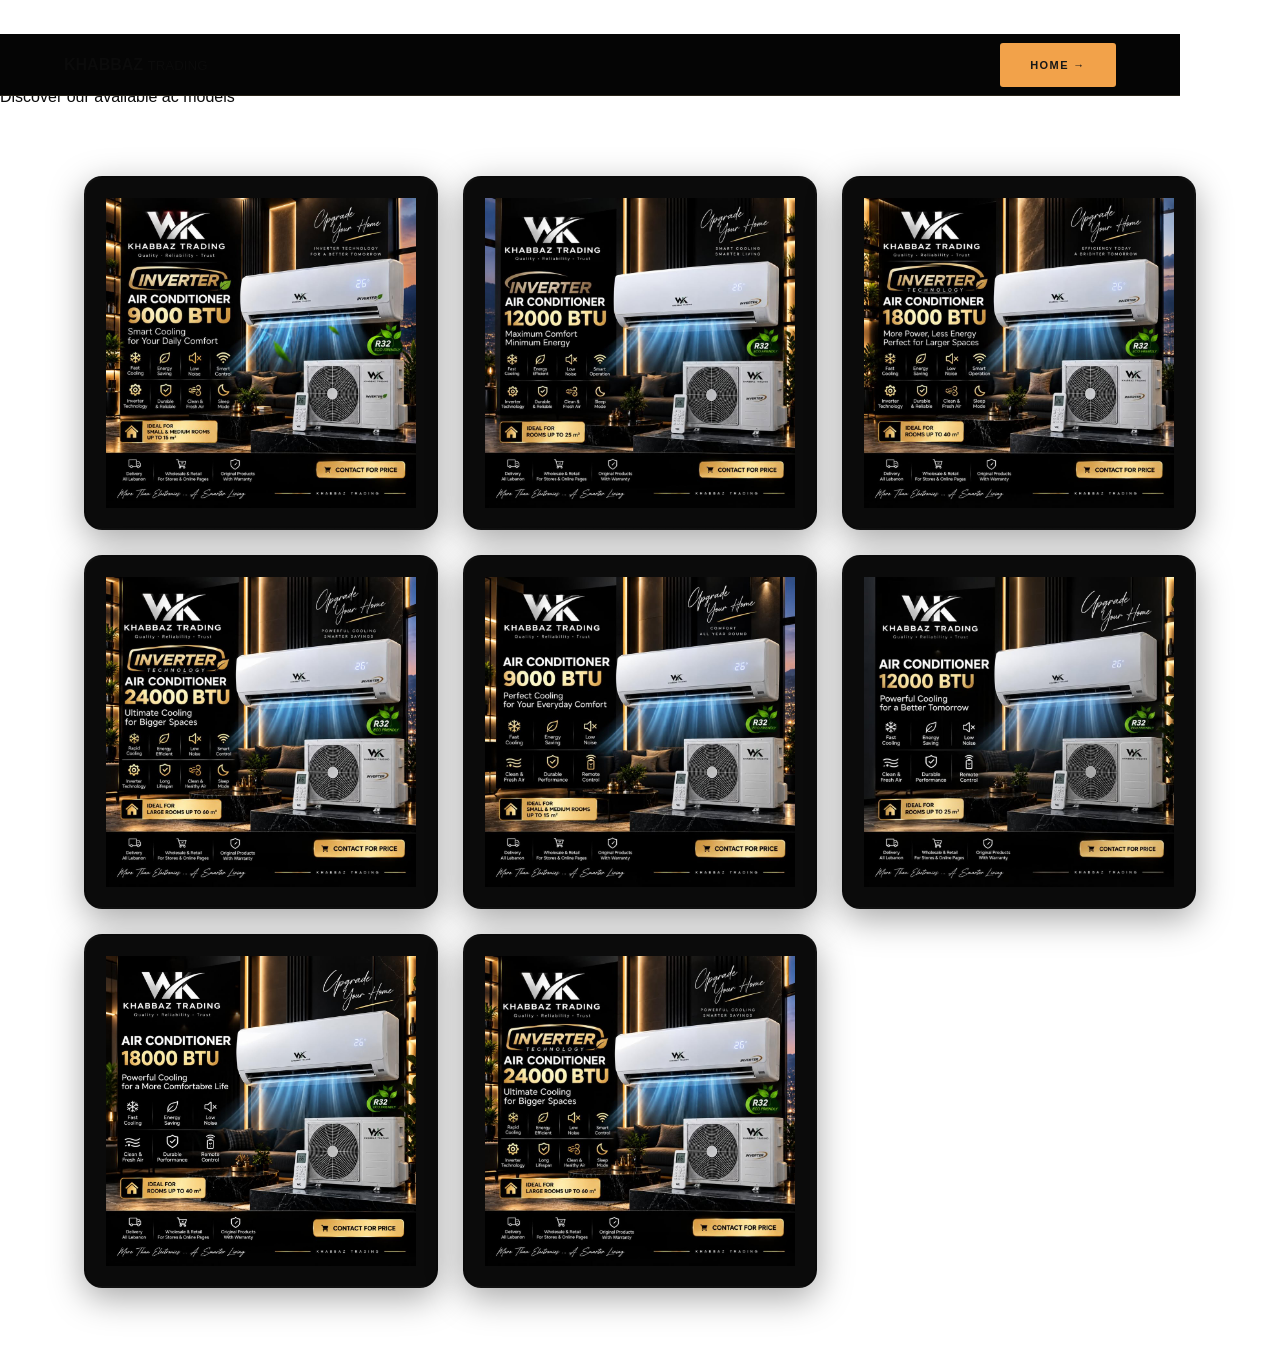
<file: air-conditioner.html>
<!DOCTYPE html>
<html lang="en">

<head>
    <meta charset="UTF-8">
    <meta name="viewport" content="width=device-width, initial-scale=1.0">

    <title>Air Conditioners | Khabbaz Trading</title>

    <link rel="stylesheet" href="style.css">
</head>

<body>

    <header class="site-header">
        <nav class="navbar">

            <a href="index.html" class="brand">
                <span class="brand-copy">
                    <strong>KHABBAZ</strong>
                    <small>TRADING</small>
                </span>
            </a>

            <a href="index.html" class="nav-button">
                HOME →
            </a>

        </nav>
    </header>

    <main class="category-page">

        <section class="category-hero">

            <p>KHABBAZ TRADING</p>

            <h1>
                Air Conditioners
                </h1>
                <span>
                    Discover our available ac models
                </span>
                </section>
                <section class="category-products">

            <div class="products-grid">

            <article class="product-card">
    <div class="product-image">
        <img src="ac-inverter-9000.jpg" alt="Inverter Air Conditioner 9000 BTU">
    </div>
</article>
<article class="product-card">
    <div class="product-image">
        <img src="ac-inverter-12000.jpg" alt="Inverter Air Conditioner 12000 BTU">
    </div>
</article>
<article class="product-card">
    <div class="product-image">
        <img src="ac-inverter-18000.jpg" alt="Inverter Air Conditioner 18000 BTU">
    </div>
</article>
<article class="product-card">
    <div class="product-image">
        <img src="ac-iverter-24000.jpg" alt="Inverter Air Conditioner 24000 BTU">
    </div>
</article>
<article class="product-card">
    <div class="product-image">
        <img src="ac9000.jpg" alt=" Air Conditioner 9000 BTU">
    </div>
</article>
<article class="product-card">
    <div class="product-image">
        <img src="ac12000.jpg" alt=" Air Conditioner 12000 BTU">
    </div>
</article>
<article class="product-card">
    <div class="product-image">
        <img src="ac18000.jpg" alt=" Air Conditioner 18000 BTU">
    </div>
</article>
<article class="product-card">
    <div class="product-image">
        <img src="ac-iverter-24000.jpg" alt=" Air Conditioner 24000 BTU">
    </div>
</article>

            </div>

        </section>

    </main>

    <script src="script.js"></script>

</body>

</html>
</file>
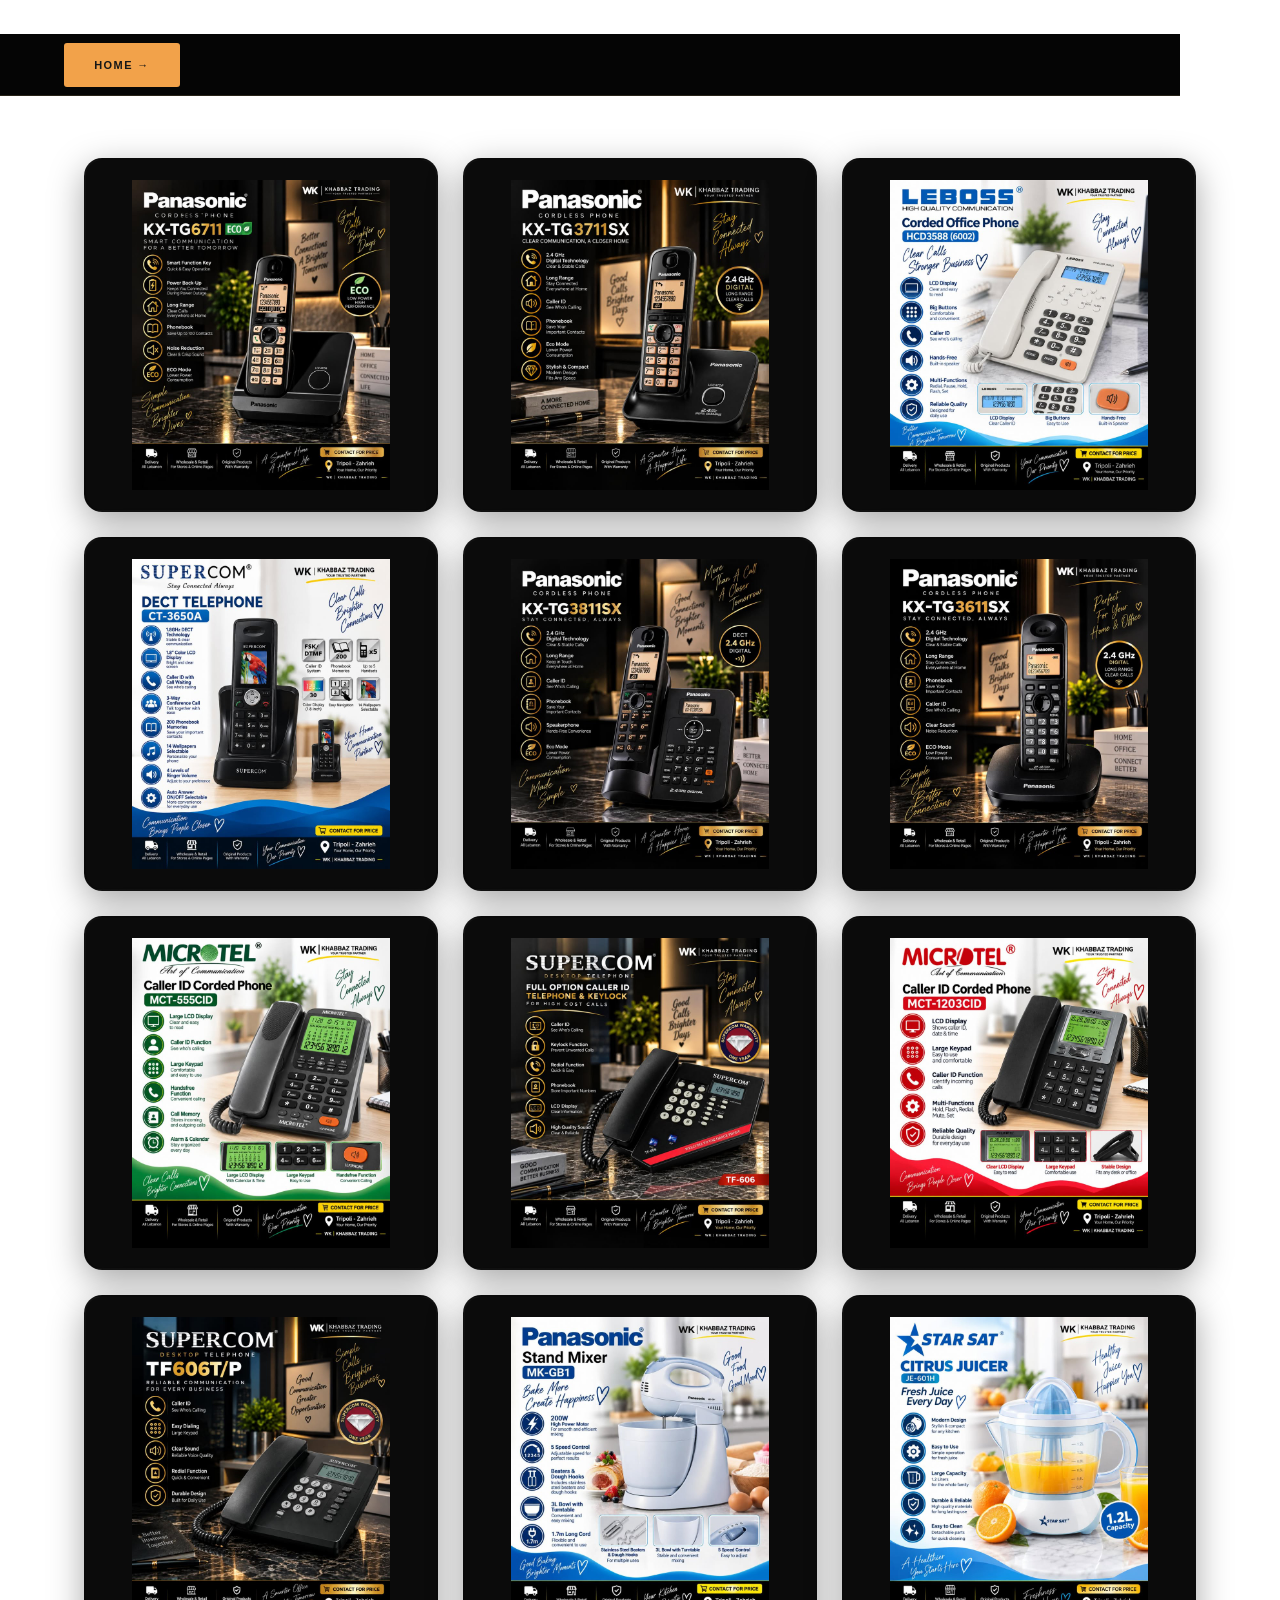
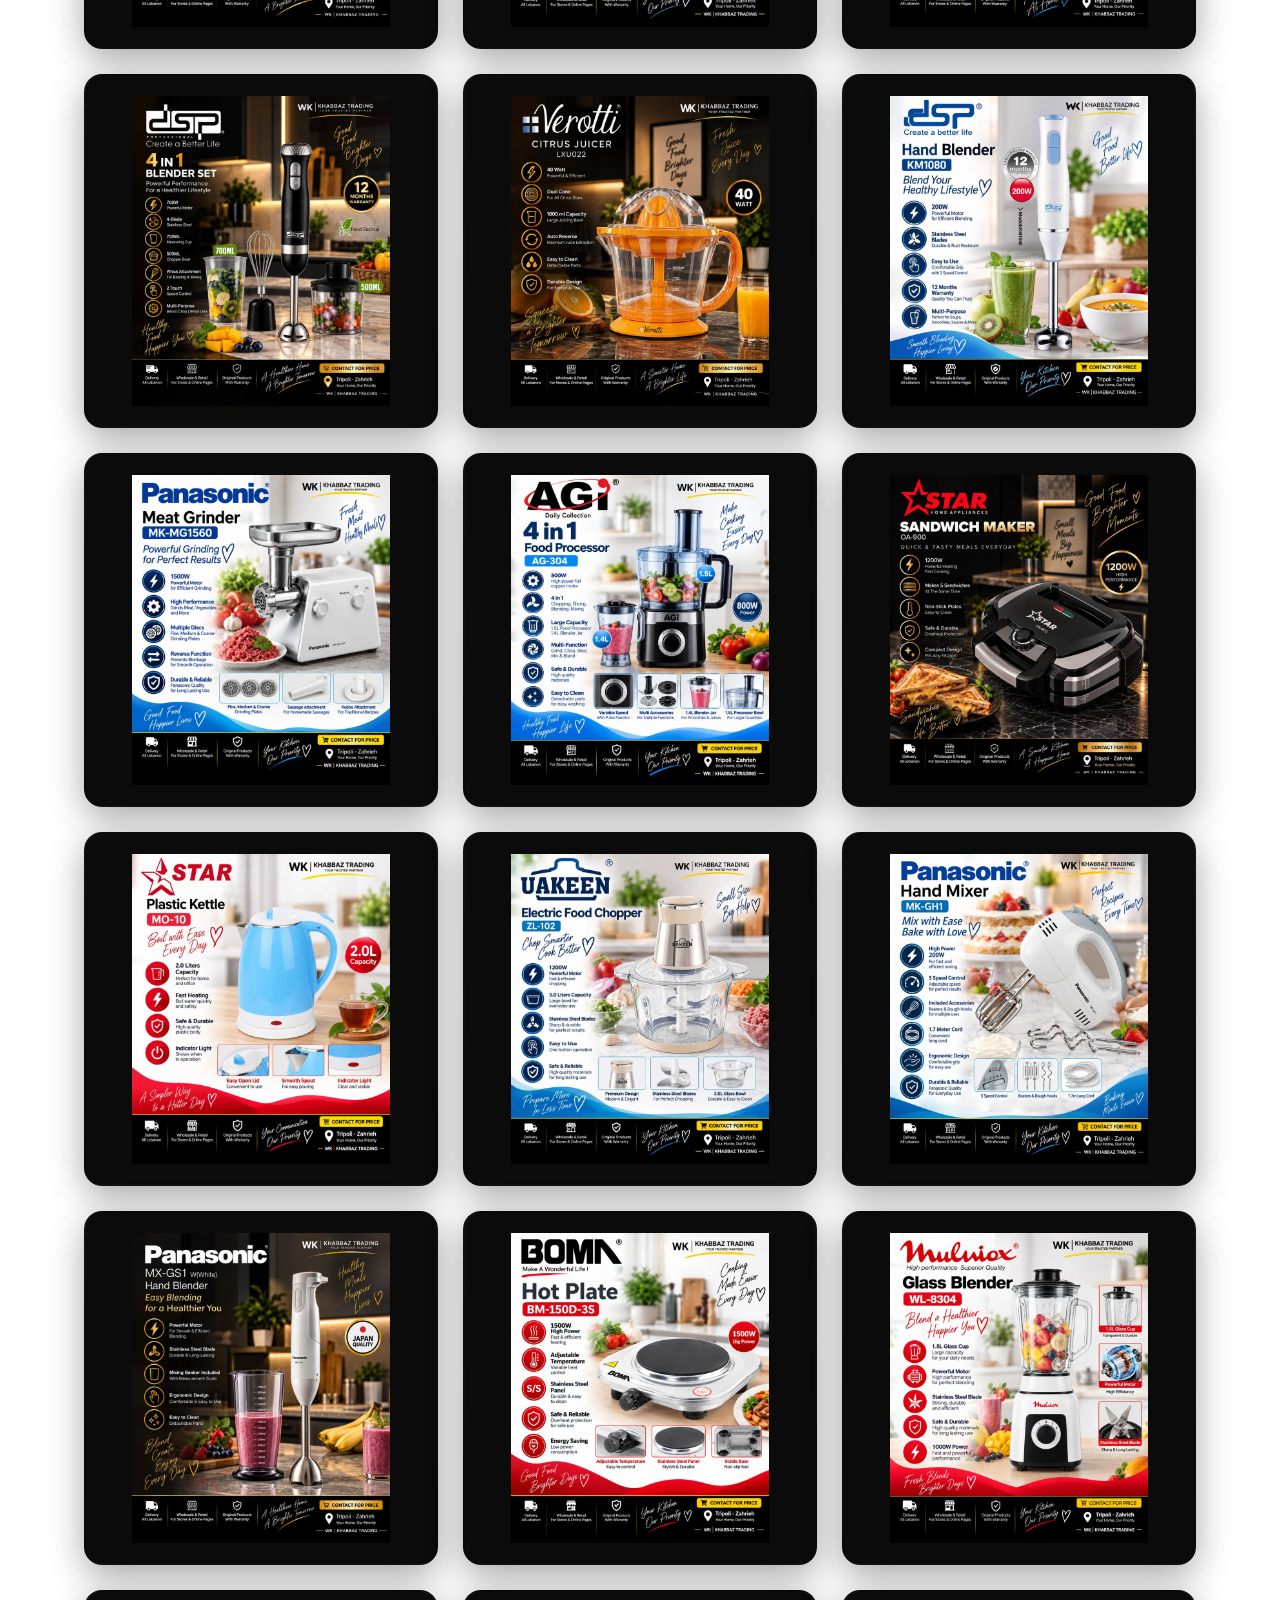
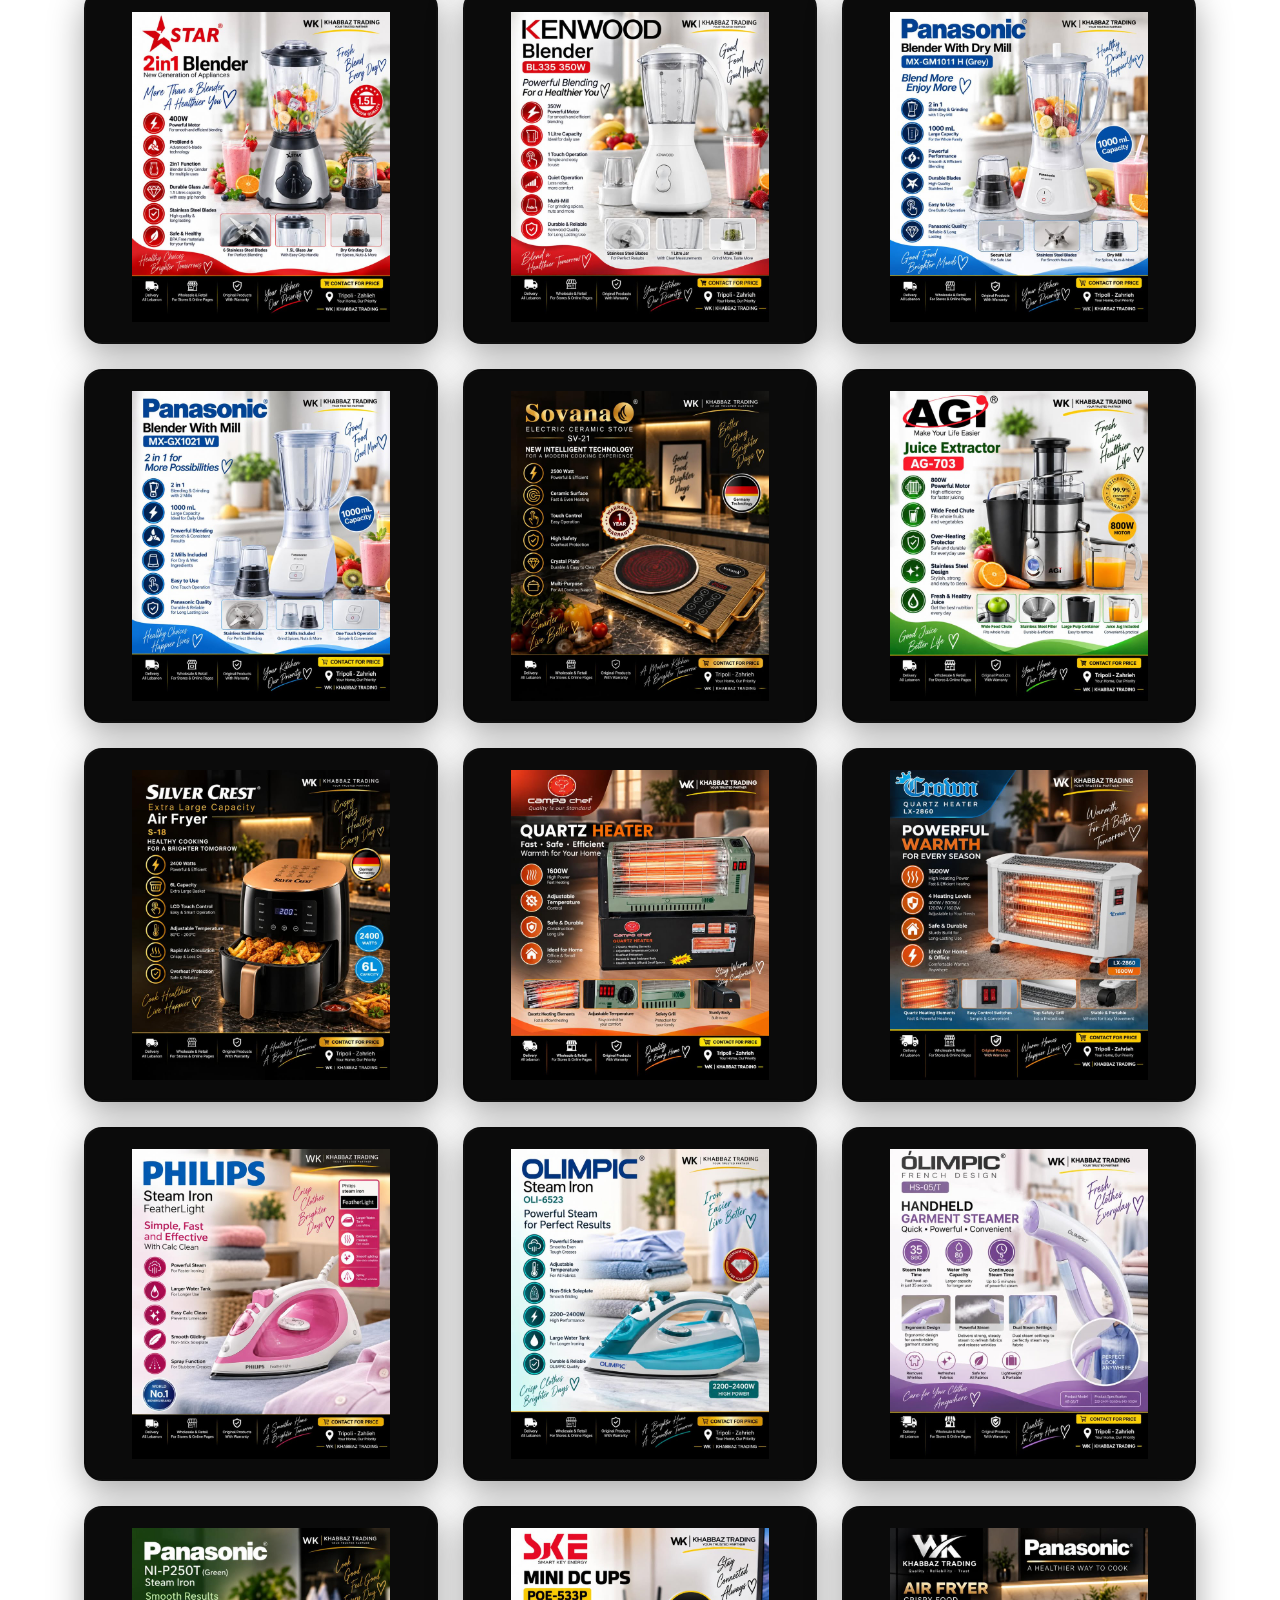
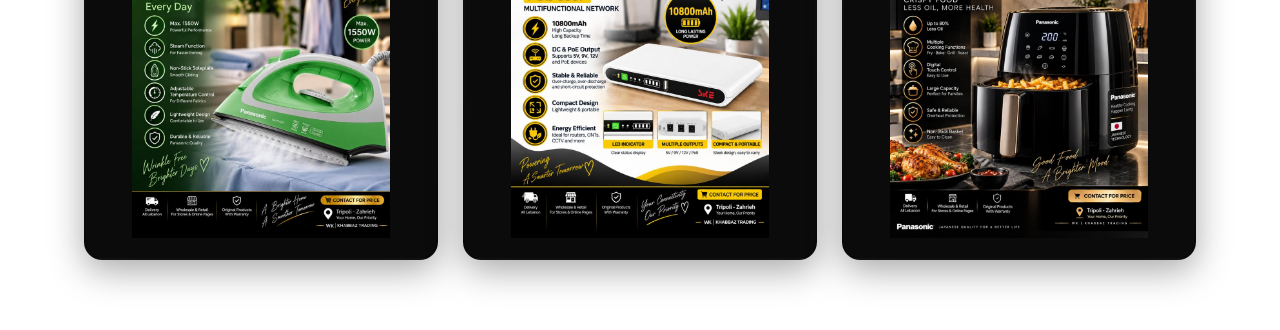
<file: electrical-products.html>
<!DOCTYPE html>
<html lang="en">

<head>
    <meta charset="UTF-8">

    <meta name="viewport"
          content="width=device-width, initial-scale=1.0">

    <title>Electrical Products | Khabbaz Trading</title>

    <link rel="stylesheet" href="style.css">
</head>
<body>

    <!-- HEADER -->
    <header class="site-header">

        <nav class="navbar">

            <a href="index.html" class="nav-button">
                HOME →
            </a>

        </nav>

    </header>
    <main class="category-page">

    <!-- HERO -->
    <section class="category-hero">

        <div class="category-hero-content">

            <h1>Electrical Products</h1>

            <p>Discover our available electrical products</p>

        </div>

    </section>
    <!-- PRODUCTS -->
<section class="category-products">

    <div class="products-grid">

        <!-- PRODUCT 1 -->
        <article class="product-card">
            <div class="product-image">
                <img src="phon1.jpg" alt="Electrical Product">
            </div>
        </article>

        <!-- PRODUCT 2 -->
        <article class="product-card">
            <div class="product-image">
                <img src="phon2.jpg" alt="Electrical Product">
            </div>
        </article>

        <!-- PRODUCT 3 -->
        <article class="product-card">
            <div class="product-image">
                <img src="phon3.jpg" alt="Electrical Product">
            </div>
        </article>

<!-- PRODUCT 4 -->
        <article class="product-card">
            <div class="product-image">
                <img src="phon4.jpg" alt="Electrical Product">
            </div>
        </article>

        <!-- PRODUCT 5 -->
        <article class="product-card">
            <div class="product-image">
                <img src="phon5.jpg" alt="Electrical Product">
            </div>
        </article>

<!-- PRODUCT 6 -->
        <article class="product-card">
            <div class="product-image">
                <img src="phon6.jpg" alt="Electrical Product">
            </div>
        </article>

<!-- PRODUCT 7 -->
        <article class="product-card">
            <div class="product-image">
                <img src="phon7.jpg" alt="Electrical Product">
            </div>
        </article>

<!-- PRODUCT 8 -->
        <article class="product-card">
            <div class="product-image">
                <img src="phon8.jpg" alt="Electrical Product">
            </div>
        </article>

<!-- PRODUCT 9 -->
        <article class="product-card">
            <div class="product-image">
                <img src="phon9.jpg" alt="Electrical Product">
            </div>
        </article>

<!-- PRODUCT 10 -->
        <article class="product-card">
            <div class="product-image">
                <img src="phon10.jpg" alt="Electrical Product">
            </div>
        </article>

<!-- PRODUCT 11 -->
        <article class="product-card">
            <div class="product-image">
                <img src="blendr1.jpg" alt="Electrical Product">
            </div>
        </article>

<!-- PRODUCT 12 -->
        <article class="product-card">
            <div class="product-image">
                <img src="blendr2.jpg" alt="Electrical Product">
            </div>
        </article>

<!-- PRODUCT 13 -->
        <article class="product-card">
            <div class="product-image">
                <img src="blendr3.jpg" alt="Electrical Product">
            </div>
        </article>

<!-- PRODUCT 14 -->
        <article class="product-card">
            <div class="product-image">
                <img src="blendr4.jpg" alt="Electrical Product">
            </div>
        </article>

<!-- PRODUCT 15 -->
        <article class="product-card">
            <div class="product-image">
                <img src="blendr5.jpg" alt="Electrical Product">
            </div>
        </article>

<!-- PRODUCT 16 -->
        <article class="product-card">
            <div class="product-image">
                <img src="blendr6.jpg" alt="Electrical Product">
            </div>
        </article>

<!-- PRODUCT 17 -->
        <article class="product-card">
            <div class="product-image">
                <img src="blendr7.jpg" alt="Electrical Product">
            </div>
        </article>

<!-- PRODUCT 18 -->
        <article class="product-card">
            <div class="product-image">
                <img src="blendr8.jpg" alt="Electrical Product">
            </div>
        </article>

<!-- PRODUCT 19 -->
        <article class="product-card">
            <div class="product-image">
                <img src="blendr9.jpg" alt="Electrical Product">
            </div>
        </article>

<!-- PRODUCT 20 -->
        <article class="product-card">
            <div class="product-image">
                <img src="blendr10.jpg" alt="Electrical Product">
            </div>
        </article>

<!-- PRODUCT 21 -->
        <article class="product-card">
            <div class="product-image">
                <img src="blendr11.jpg" alt="Electrical Product">
            </div>
        </article>

<!-- PRODUCT 22 -->
        <article class="product-card">
            <div class="product-image">
                <img src="blendr12.jpg" alt="Electrical Product">
            </div>
        </article>

<!-- PRODUCT 23 -->
        <article class="product-card">
            <div class="product-image">
                <img src="blendr13.jpg" alt="Electrical Product">
            </div>
        </article>

<!-- PRODUCT 24 -->
        <article class="product-card">
            <div class="product-image">
                <img src="blendr14.jpg" alt="Electrical Product">
            </div>
        </article>

<!-- PRODUCT 25 -->
        <article class="product-card">
            <div class="product-image">
                <img src="blendr15.jpg" alt="Electrical Product">
            </div>
        </article>

<!-- PRODUCT 26 -->
        <article class="product-card">
            <div class="product-image">
                <img src="blendr16.jpg" alt="Electrical Product">
            </div>
        </article>

<!-- PRODUCT 27 -->
        <article class="product-card">
            <div class="product-image">
                <img src="blendr17.jpg" alt="Electrical Product">
            </div>
        </article>

<!-- PRODUCT 28 -->
        <article class="product-card">
            <div class="product-image">
                <img src="blendr18.jpg" alt="Electrical Product">
            </div>
        </article>

<!-- PRODUCT 29 -->
        <article class="product-card">
            <div class="product-image">
                <img src="blendr19.jpg" alt="Electrical Product">
            </div>
        </article>

<!-- PRODUCT 30 -->
        <article class="product-card">
            <div class="product-image">
                <img src="blendr20.jpg" alt="Electrical Product">
            </div>
        </article>

<!-- PRODUCT 31 -->
        <article class="product-card">
            <div class="product-image">
                <img src="airfreayr.jpg" alt="Electrical Product">
            </div>
        </article>

<!-- PRODUCT 32 -->
        <article class="product-card">
            <div class="product-image">
                <img src="defeyeh1.jpg" alt="Electrical Product">
            </div>
        </article>

<!-- PRODUCT 33 -->
        <article class="product-card">
            <div class="product-image">
                <img src="defeyeh2.jpg" alt="Electrical Product">
            </div>
        </article>

<!-- PRODUCT 34 -->
        <article class="product-card">
            <div class="product-image">
                <img src="mekweyeh1.jpg" alt="Electrical Product">
            </div>
        </article>

<!-- PRODUCT 35 -->
        <article class="product-card">
            <div class="product-image">
                <img src="mekweyeh2.jpg" alt="Electrical Product">
            </div>
        </article>

<!-- PRODUCT 36 -->
        <article class="product-card">
            <div class="product-image">
                <img src="mekweyeh3.jpg" alt="Electrical Product">
            </div>
        </article>

<!-- PRODUCT 37 -->
        <article class="product-card">
            <div class="product-image">
                <img src="mekweyeh4.jpg" alt="Electrical Product">
            </div>
        </article>

<!-- PRODUCT 38 -->
        <article class="product-card">
            <div class="product-image">
                <img src="pawer.jpg" alt="Electrical Product">
            </div>
        </article>

<!-- PRODUCT 39 -->
        <article class="product-card">
            <div class="product-image">
                <img src="air-fryer-panasonic.jpg" alt="Electrical Product">
            </div>
        </article>
    </div>



</section>
</main>

<script src="script.js"></script>

</body>
</html>
</file>
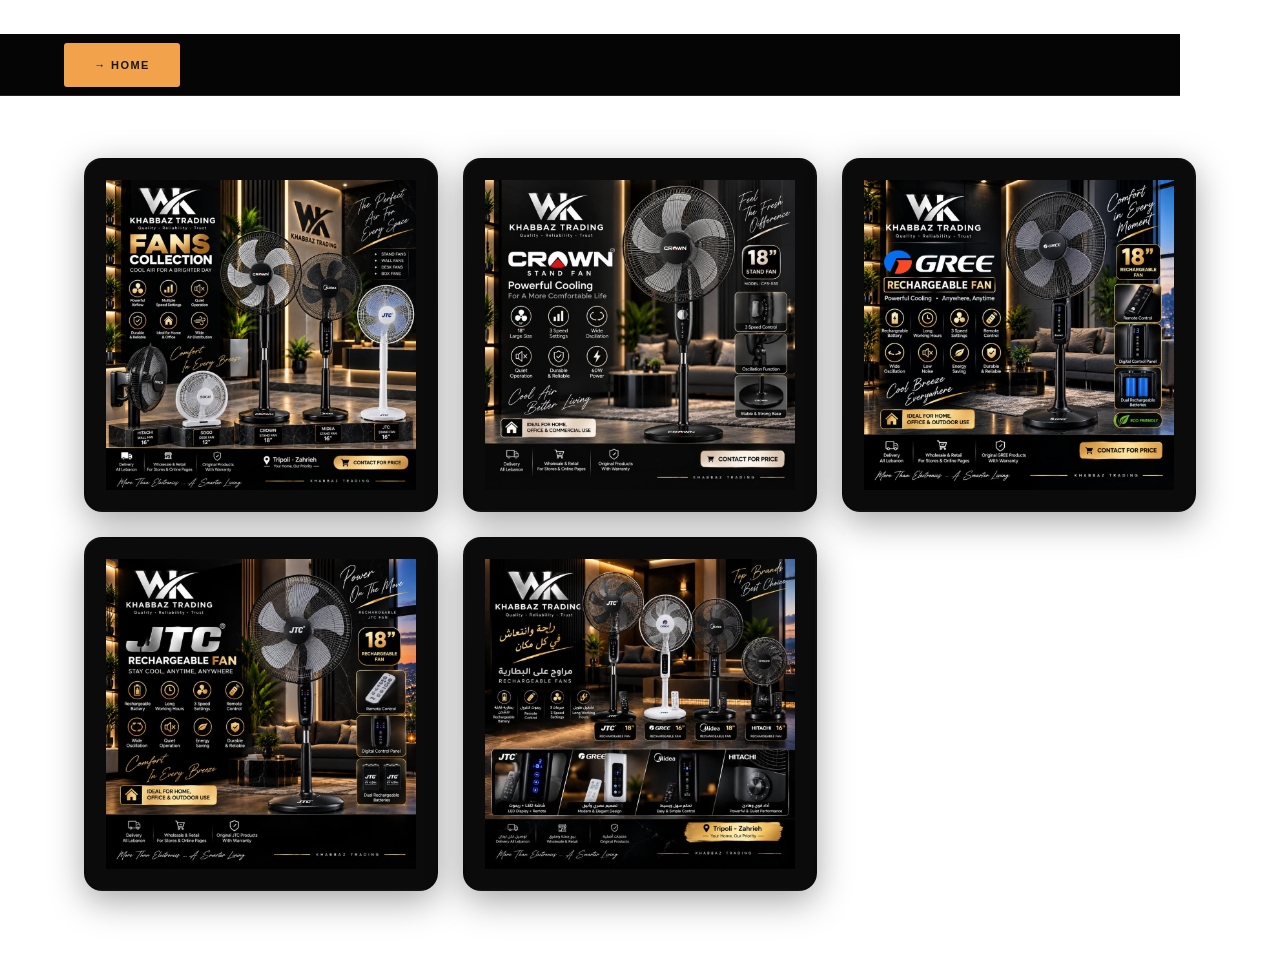
<file: fans.html>
<!DOCTYPE html>
<html lang="en">

<head>
    <meta charset="UTF-8">
    <meta name="viewport" content="width=device-width, initial-scale=1.0">

    <title>Fans Khabbaz Trading</title>

    <link rel="stylesheet" href="style.css">

    <style>
        .category-products .products-grid {
            display: grid !important;
            grid-template-columns: repeat(3, 1fr) !important;
            gap: 22px !important;
            width: 100% !important;
            max-width: 1200px !important;
            margin: 0 auto !important;
            padding: 30px 20px 50px !important;
        }

        .category-products .product-card {
            width: 100% !important;
            min-width: 0 !important;
            max-width: none !important;
            margin: 0 !important;
        }

        .category-products .product-image {
            width: 100% !important;
            height: 350px !important;
            overflow: hidden !important;
            border-radius: 14px !important;
        }
        .category-products.product-image imag{
            width: 100% !important;
            height: 100% !important;
            object-fit: contain !important;
            display: block !important;
        }
        @media(max-width:768px){
            .category-products.products-grid{
                grid-template-columns: 1fr !important;
            }
        }
        </style>
        </head>
        <body>
            <head class="site-header">
                <NAV class="navbar">
                    <a href="index.html" class="nav-button">
                         → HOME
                    </a>
                </NAV>
            <main class="category-page">
                <!--HERO-->
                <section class="category-hero">
                    <div class="category-hero-content">
                        <h1>Fans</h1>
                        <p>Discover our available fan models</p>
                    </div>
                </section>
                <!--PRODUCTS-->
                <section class="category-products">
                    <div class="products-grid">
                        <!--FAN1-->
                        <article class="product-card">
                            <div class="product-image">
                                <img src="fan-collection.jpg" alt="fan">
                            </div>
                        </article>
                        <!--FAN2-->
                        <article class="product-card">
                            <div class="product-image">
                                <img src="fan-crown.jpg" alt="fan">
                    </div>
                    </article>
                    <!--FAN3-->
                     <article class="product-card">
                            <div class="product-image">
                                <img src="fan-gree.jpg" alt="fan">
                                </div>
                        </article>
                        <!--fan4-->
                         <article class="product-card">
                            <div class="product-image">
                                <img src="fan-jtc-black.jpg" alt="fan">
                            </div>
                        </article>
                        <!--FAN5-->
                         <article class="product-card">
                            <div class="product-image">
                                <img src="fan-resharge.jpg" alt="fan">
                            </div>
                        </article>
                       
                </section>
            </main>
            <script src="script.js"></script>
        </body>
    </html>
</file>
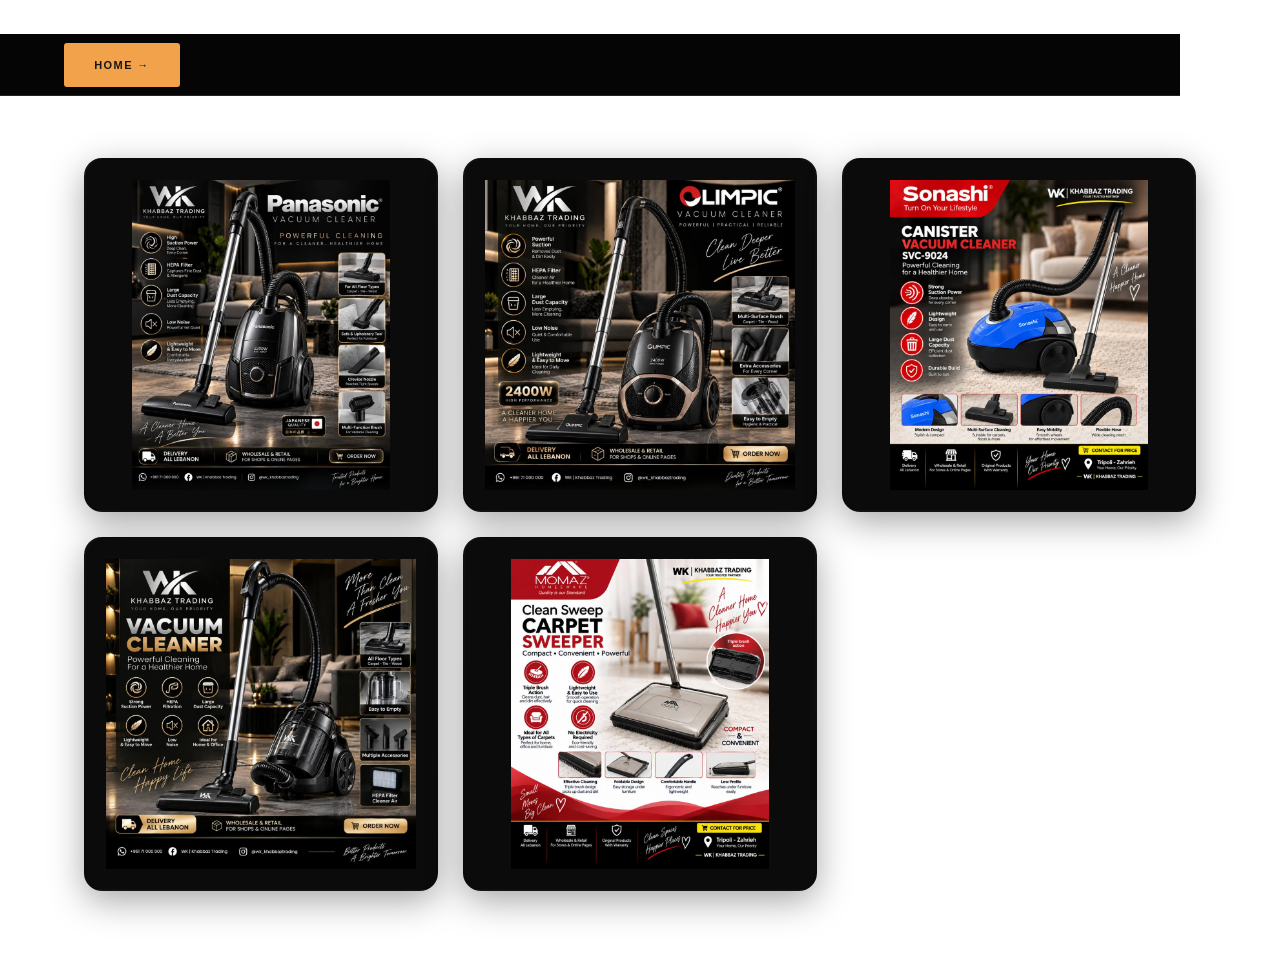
<file: hoovers.html>
<!DOCTYPE html>
<html lang="en">

<head>
    <meta charset="UTF-8">

    <meta name="viewport"
          content="width=device-width, initial-scale=1.0">

    <title>Hoovers | Khabbaz Trading</title>

    <link rel="stylesheet" href="style.css">
</head>
<body>

    <!-- HEADER -->
    <header class="site-header">

        <nav class="navbar">

            <a href="index.html" class="nav-button">
                HOME →
            </a>

        </nav>

    </header>
<main class="category-page">

    <!-- HERO -->
    <section class="category-hero">

        <div class="category-hero-content">

            <h1>Hoovers</h1>

            <p>Discover our available vacuum cleaner models</p>

        </div>

    </section>
<!-- PRODUCTS -->
<section class="category-products">

    <div class="products-grid">

        <!-- PANASONIC HOOVER -->
        <article class="product-card">
            <div class="product-image">
                <img src="hover-panasonic.jpg" alt="Panasonic Hoover">
                </div>
        </article>

        <!-- OLIMPIC HOOVER -->
        <article class="product-card">
            <div class="product-image">
                <img src="hover-olimpic.jpg" alt="Olimpic Hoover">
            </div>
        </article>

        <!-- HOOVER sonashi -->
        <article class="product-card">
            <div class="product-image">
                <img src="hover-sonashi.jpg" alt="Hoover">
            </div>
        </article>

         <!-- HOOVER vaccum -->
        <article class="product-card">
            <div class="product-image">
                <img src="hover-vacuum.jpg" alt="Hoover">
            </div>
        </article>

 <!-- HOOVER momaz -->
        <article class="product-card">
            <div class="product-image">
                <img src="hover-momaz.jpg" alt="Hoover">
            </div>
        </article>

    </div>

</section>
</main>

<script src="script.js"></script>

</body>
</html>
</file>
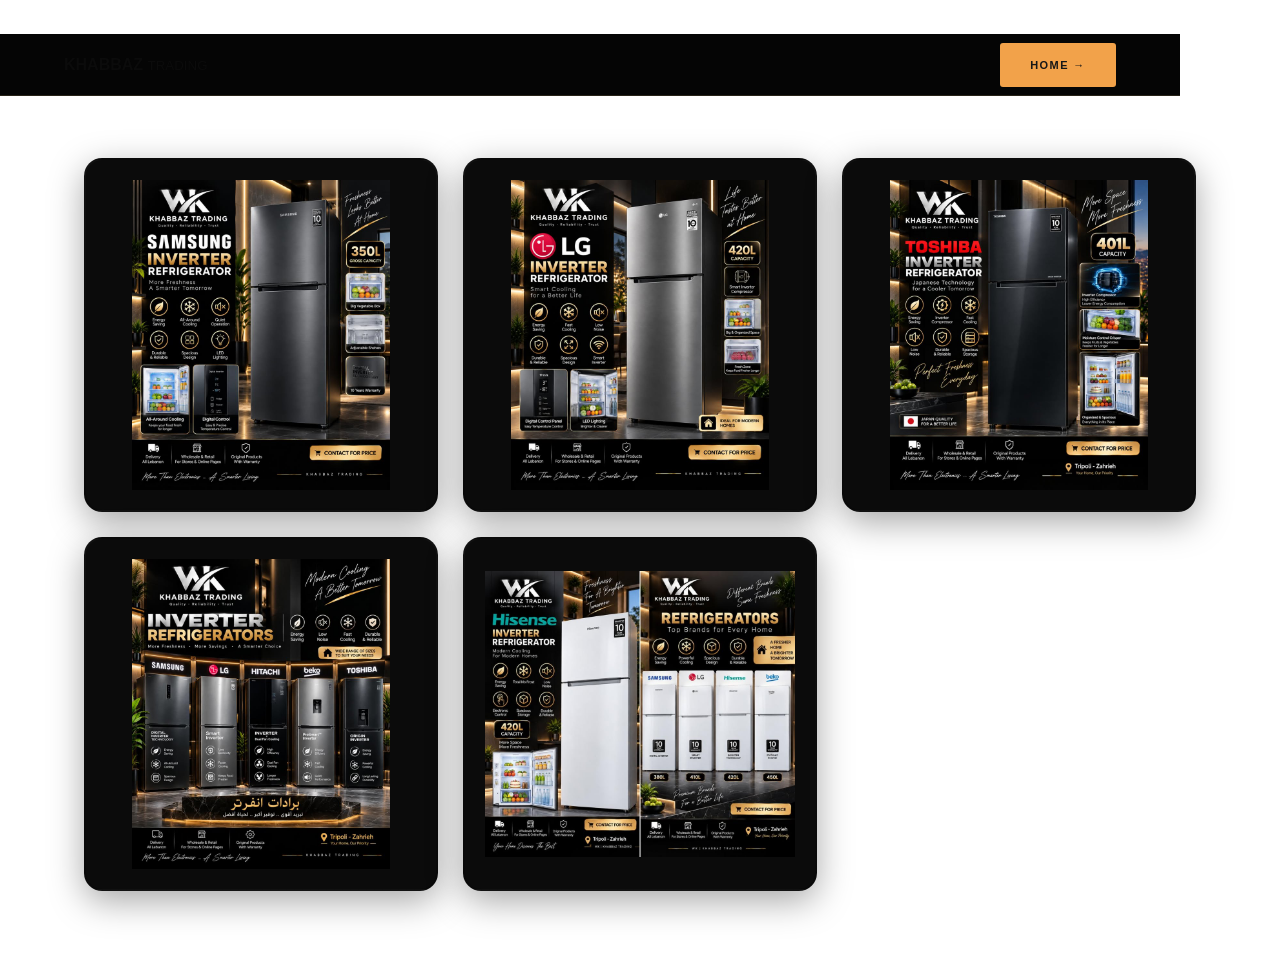
<file: REFRIGATORS.HTML>
<!DOCTYPE html>
<html lang="en">

<head>
    <meta charset="UTF-8">
    <meta name="viewport" content="width=device-width, initial-scale=1.0">

    <title>Refrigerators | Khabbaz Trading</title>

    <link rel="stylesheet" href="style.css">
     <style>
    .category-products .products-grid {
        display: grid !important;
        grid-template-columns: repeat(3, minmax(0, 1fr)) !important;
        gap: 22px !important;
        max-width: 1200px !important;
        width: 100% !important;
        margin: 0 auto !important;
        padding: 30px 20px !important;
    }

    .category-products .product-card {
        width: 100% !important;
        min-width: 0 !important;
        max-width: none !important;
        margin: 0 !important;
    }

    .category-products .product-image {
        width: 100% !important;
        height: 350px !important;
        overflow: hidden !important;
        border-radius: 15px !important;
    }

    .category-products .product-image img {
        width: 100% !important;
        height: 100% !important;
        object-fit: contain !important;
        display: block !important;
    }

    @media (max-width: 768px) {
        .category-products .products-grid {
            grid-template-columns: 1fr !important;
        }
    }
</style>
</head>

<body>

    <!-- HEADER -->
    <header class="site-header">
        <nav class="navbar">

            <a href="index.html" class="brand">
                <span class="brand-copy">
                    <strong>KHABBAZ</strong>
                    <small>TRADING</small>
                </span>
            </a>

            <a href="index.html" class="nav-button">
                HOME →
            </a>

        </nav>
    </header>


    <!-- CATEGORY PAGE -->
    <main class="category-page">

        <!-- HERO -->
        <section class="category-hero">

            <div class="category-hero-content">
                <h1>Refrigerators</h1>

                <p>
                    Discover our available refrigerator models
                    </p>
                </div>
            </section>

             <!--PRODUCTS-->

             <section class="category-products">
                <div class="products-grid">

                    <!--samsung-->

                    <article class="product-card">
                        <div class="product-image">
                            <img src="refrigator-samsung.jpg" alt="refrigator samsung">  
                </div>
                    </article>
             <!-- LG -->
                <article class="product-card">
                    <div class="product-image">
                        <img src="refrigator-lg.jpg" alt="SAMSUNG refrigerator">
                    </div>
                </article>
                <!-- Toshiba -->
                <article class="product-card">
                    <div class="product-image">
                        <img src="refrigerator-toshiba.jpg" alt="Toshiba Refrigerator">
                    </div>
                </article>
                <!-- Hitachi -->
                <article class="product-card">
                    <div class="product-image">
                        <img src="refrigator-1.jpg" alt="Hitachi Refrigerator">
                    </div>
                </article>
                <!-- General Refrigerator -->
                <article class="product-card">
                    <div class="product-image">
                        <img src="refrigator-hisense.jpg" alt="Refrigerator">
                    </div>
                </article>
            </div>
        </section>
    </main>
    <script src="script.js"></script>
</body>
</html>
</file>
<file: style.css>
#customerName,
#customerPhone,
#customerEmail,
#customerMessage {
    background: #080707 !important;
    background-color: #080707 !important;
    color: #ffffff !important;
    border: 1px solid #d4af37 !important;
    border-radius: 8px !important;
    padding: 16px 18px !important;
}

#customerName::placeholder,
#customerPhone::placeholder,
#customerEmail::placeholder,
#customerMessage::placeholder {
    color: #777777 !important;
}
#contactForm button[type="submit"] {
    width: 100% !important;
    background: linear-gradient(135deg, #d4af37, #f0c46a) !important;
    color: #080808 !important;
    border: none !important;
    border-radius: 8px !important;
    padding: 16px !important;
    font-size: 14px !important;
    font-weight: 800 !important;
    letter-spacing: 1px !important;
    cursor: pointer !important;
    transition: 0.3s ease !important;
}

#contactForm button[type="submit"]:hover {
    transform: translateY(-2px);
    box-shadow: 0 8px 25px rgba(212, 175, 55, 0.25);
}
#sendBtn {
    width: 100% !important;
    height: 58px !important;

    background: #d4af37 !important;
    background-color: #d4af37 !important;
    color: #080808 !important;

    border: 2px solid #d4af37 !important;
    border-radius: 8px !important;

    font-size: 14px !important;
    font-weight: 800 !important;
    letter-spacing: 1px !important;

    cursor: pointer !important;
}
*{
    margin: 0;
    padding: 0;
    box-sizing: border-box;
}
body{
    background-color: #070a0f;
    color: #ffffff;
    font-family: arial,sans-serif;
}
header{
    min-height: 100vh;
    display: flex;
    flex-direction: column;
    align-items: center;
    justify-content: center;
    text-align: center;
}
header h1{
    font-size: 70px;
    letter-spacing: 6px;
    color: #ffffff;
}
header p{
    margin-top: 20px;
    font-size: 20px;
    letter-spacing: 2px;
    color: #c9a96e;
}
/* =========================
   NAVBAR
========================= */

.navbar {
    position: fixed;
    top: 0;
    left: 0;
    width: 100%;
    height: 80px;

    display: flex;
    align-items: center;
    justify-content: space-between;

    padding: 0 7%;

    background: rgba(7, 10, 15, 0.85);
    backdrop-filter: blur(15px);

    border-bottom: 1px solid rgba(255, 255, 255, 0.08);

    z-index: 1000;
}


/* LOGO */

.logo {
    display: flex;
    flex-direction: column;

    text-decoration: none;

    color: #ffffff;

    font-size: 20px;
    font-weight: 700;

    letter-spacing: 3px;
}

.logo span {
    color: #c9a96e;

    font-size: 9px;

    letter-spacing: 4px;

    margin-top: 2px;
}


/* NAVIGATION LINKS */

.nav-links {
    display: flex;
    align-items: center;

    gap: 35px;
}

.nav-links a {
    position: relative;

    color: #b9bec7;

    text-decoration: none;

    font-size: 13px;

    transition: 0.3s;
}

.nav-links a:hover {
    color: #ffffff;
}


/* GOLD LINE UNDER LINK */

.nav-links a::after {
    content: "";

    position: absolute;

    left: 0;
    bottom: -8px;

    width: 0;
    height: 1px;

    background: #c9a96e;

    transition: 0.3s;
}

.nav-links a:hover::after {
    width: 100%;
}


/* SHOP NOW BUTTON */

.nav-button {
    text-decoration: none;

    color: #0b0e13;

    background: #c9a96e;

    padding: 11px 22px;

    border-radius: 5px;

    font-size: 12px;
    font-weight: 700;

    transition: 0.3s;
}

.nav-button:hover {
    background: #ffffff;

    transform: translateY(-2px);
}
/* =========================
   HERO SECTION
========================= */

.hero {
    width: 100vw;
margin-left: calc(50% - 50vw);
margin-right: calc(50% - 50vw);
box-sizing: border-box;

    min-height: 100vh;

    display: grid;
    grid-template-columns: 1fr 1fr;

    align-items: center;

    padding: 120px 7% 60px;

    position: relative;

    overflow: hidden;
}


/* BACKGROUND LIGHT */

.hero::before {
    content: "";

    position: absolute;

    width: 600px;
    height: 600px;

    background: radial-gradient(
        circle,
        rgba(35, 70, 120, 0.35),
        transparent 70%
    );

    right: -150px;
    top: 50%;

    transform: translateY(-50%);

    pointer-events: none;
}


/* HERO TEXT */

.hero-content {
    position: relative;

    z-index: 2;

    max-width: 600px;
    color: white;
}


.hero-small {
    color: #c9a96e;

    font-size: 11px;

    font-weight: 700;

    letter-spacing: 4px;

    margin-bottom: 20px;
}


.hero h1 {
    font-size: clamp(48px, 5vw, 76px);
    line-height: 1.02;
    font-weight: 700;
    letter-spacing: -2px;
    color: #ffffff;
}

.hero h1 span {
    color: #c9a96e;
}


.hero-description {
    max-width: 520px;

    margin-top: 25px;

    color: #9299a6;

    font-size: 15px;

    line-height: 1.9;
}


/* BUTTONS */

.hero-buttons {
    display: flex;

    gap: 15px;

    margin-top: 35px;
}


.hero-button {
    display: inline-flex;

    align-items: center;

    justify-content: center;

    min-width: 160px;

    padding: 14px 25px;

    text-decoration: none;

    font-size: 12px;

    font-weight: 700;

    border-radius: 5px;

    transition: 0.3s;
}
.hero-button.primary {
    background: #c9a96e;

    color: #080b10;
}


.hero-button.primary:hover {
    background: #ffffff;

    transform: translateY(-3px);
}


.hero-button.secondary {
    border: 1px solid rgba(255, 255, 255, 0.15);

    color: #ffffff;
}


.hero-button.secondary:hover {
    border-color: #c9a96e;

    color: #c9a96e;

    transform: translateY(-3px);
}


/* HERO VISUAL */

.hero-visual {
    position: relative;

    min-height: 500px;

    display: flex;

    align-items: center;

    justify-content: center;
}
/* GLOW */

.hero-glow {
    position: absolute;

    width: 420px;
    height: 420px;

    border-radius: 50%;

    background: radial-gradient(
        circle,
        rgba(40, 78, 130, 0.4),
        transparent 68%
    );

    filter: blur(10px);
}


/* CIRCLE */

.hero-circle {
    width: 430px;
    height: 430px;

    border-radius: 50%;

    border: 1px solid rgba(201, 169, 110, 0.18);

    display: flex;

    align-items: center;

    justify-content: center;

    position: relative;

    z-index: 2;
}


/* TV CARD */

.hero-card {
    width: 360px;

    filter: drop-shadow(
        0 35px 40px rgba(0, 0, 0, 0.55)
    );

    transform: perspective(1000px) rotateY(-8deg);

    transition: 0.5s;
}
.hero-card:hover {
    transform:
        perspective(1000px)
        rotateY(0deg)
        translateY(-8px);
}


/* SCREEN */

.screen {
    height: 220px;

    border: 8px solid #161c25;

    border-radius: 8px;

    background:
        radial-gradient(
            circle at 50% 40%,
            #244d7e,
            #0b1625 65%,
            #060a10
        );

    display: flex;

    flex-direction: column;

    align-items: center;

    justify-content: center;

    box-shadow:
        inset 0 0 0 1px #455269,
        0 15px 35px rgba(0, 0, 0, 0.5);

    position: relative;

    overflow: hidden;
}
.screen::after {
    content: "";

    position: absolute;

    width: 70%;

    height: 100%;

    background: linear-gradient(
        110deg,
        transparent,
        rgba(255, 255, 255, 0.08),
        transparent
    );

    transform: translateX(-150%);

    animation: screenLight 5s infinite;
}


@keyframes screenLight {

    0% {
        transform: translateX(-150%);
    }

    50% {
        transform: translateX(150%);
    }

    100% {
        transform: translateX(150%);
    }

}


.screen span {
    font-size: 28px;

    font-weight: 800;

    letter-spacing: 5px;

    z-index: 2;
}
.screen small {
    color: #c9a96e;

    font-size: 8px;

    letter-spacing: 4px;

    margin-top: 5px;

    z-index: 2;
}


/* TV STAND */

.tv-stand {
    width: 110px;

    height: 22px;

    margin: 0 auto;

    background: #1b232f;

    border-radius: 0 0 8px 8px;

    position: relative;
}


.tv-stand::after {
    content: "";

    position: absolute;

    width: 180px;

    height: 7px;

    background: #202a37;

    bottom: -7px;

    left: 50%;

    transform: translateX(-50%);

    border-radius: 10px;
}
/* =========================
   CATEGORIES SECTION
========================= */

.categories-section {
    padding: 120px 7%;

    background:
        linear-gradient(
            180deg,
            #070a0f,
            #0b1018
        );

    border-top: 1px solid rgba(255, 255, 255, 0.06);
}


/* SECTION TITLE */

.section-title {
    text-align: center;

    margin-bottom: 60px;
}


.section-title p {
    color: #c9a96e;

    font-size: 10px;

    font-weight: 700;

    letter-spacing: 4px;

    margin-bottom: 15px;
}


.section-title h2 {
    color: #ffffff;

    font-size: 42px;

    line-height: 1.2;
}


.section-title h2 span {
    color: #c9a96e;
}


.title-line {
    width: 45px;

    height: 2px;

    background: #c9a96e;

    margin: 20px auto 0;
}
/* GRID */

.categories-grid {
    display: grid;

    grid-template-columns:
        repeat(3, 1fr);

    gap: 20px;
}


/* CARD */

.category-card {
    position: relative;

    min-height: 230px;

    padding: 30px;

    background:
        linear-gradient(
            145deg,
            #111822,
            #0b1018
        );

    border: 1px solid
        rgba(255, 255, 255, 0.08);

    border-radius: 12px;

    text-decoration: none;

    overflow: hidden;

    transition: 0.4s;
}


.category-card::before {
    content: "";

    position: absolute;

    width: 180px;
    height: 180px;

    border-radius: 50%;

    background:
        radial-gradient(
            circle,
            rgba(201, 169, 110, 0.14),
            transparent 70%
        );

    right: -70px;
    top: -70px;

    transition: 0.4s;
}


.category-card:hover {
    transform: translateY(-8px);

    border-color:
        rgba(201, 169, 110, 0.45);

    box-shadow:
        0 25px 50px
        rgba(0, 0, 0, 0.35)
}
.category-card:hover::before {
    transform: scale(1.5);
}


/* ICON */

.category-icon {
    width: 55px;
    height: 55px;

    display: flex;

    align-items: center;
    justify-content: center;

    border: 1px solid
        rgba(201, 169, 110, 0.35);

    border-radius: 10px;

    color: #c9a96e;

    font-size: 13px;

    font-weight: 800;

    letter-spacing: 1px;

    margin-bottom: 25px;

    transition: 0.3s;
}


.category-card:hover .category-icon {
    background: #c9a96e;

    color: #0b0e13;

    transform: rotate(-5deg);
}
/* CARD TEXT */

.category-card h3 {
    color: #ffffff;

    font-size: 19px;

    margin-bottom: 7px;
}


.category-card p {
    color: #777f8d;

    font-size: 11px;
}


.category-link {
    position: absolute;

    bottom: 25px;
    right: 30px;

    color: #c9a96e;

    font-size: 11px;

    transition: 0.3s;
}


.category-card:hover .category-link {
    transform: translateX(-5px);
}
/* =========================
   PRODUCTS SECTION
========================= */

.products-section {
    padding: 120px 7%;

    background: #080c12;

    border-top: 1px solid rgba(255, 255, 255, 0.06);
}


/* FILTERS */

.product-filters {
    display: flex;

    justify-content: center;

    align-items: center;

    gap: 10px;

    flex-wrap: wrap;

    margin-bottom: 45px;
}


.filter-btn {
    padding: 10px 18px;

    background: transparent;

    border: 1px solid
        rgba(255, 255, 255, 0.1);

    border-radius: 30px;

    color: #8d95a2;

    font-size: 11px;

    cursor: pointer;

    transition: 0.3s;
}
.filter-btn:hover,
.filter-btn.active {
    background: #c9a96e;

    border-color: #c9a96e;

    color: #080b10;
}


/* PRODUCTS GRID */

.products-grid {
    display: grid;

    grid-template-columns:
        repeat(8, 220px);
    
    gap: 22px;
    width: max-content;
    max-width: none;
    overflow-x: auto;
    overflow-y: hidden;
    padding: 10px 20px 20px;
    box-sizing: border-box;
}
.products-grid::-webkit-scrollbar {
    height: 7px;
}

.products-grid::-webkit-scrollbar-thumb {
    background: #c9a96e;
    border-radius: 10px;
}

.products-grid::-webkit-scrollbar-track {
    background: #0b1017;
}


/* PRODUCT CARD */

.product-card {
    background:
        linear-gradient(
            145deg,
            #111822,
            #0b1017
        );

    border: 1px solid
        rgba(255, 255, 255, 0.08);

    border-radius: 12px;

    overflow: hidden;

    transition: 0.4s;
}


.product-card:hover {
    transform: translateY(-8px);

    border-color:
        rgba(201, 169, 110, 0.35);

    box-shadow:
        0 25px 55px
        rgba(0, 0, 0, 0.4);
}
/* PRODUCT IMAGE */

.product-image {
    height: 260px;

    position: relative;

    display: flex;

    align-items: center;

    justify-content: center;

    background:
        radial-gradient(
            circle at center,
            #1c3049,
            #090e15 70%
        );

    overflow: hidden;
}


.product-image::after {
    content: "";

    position: absolute;

    inset: 0;

    background:
        linear-gradient(
            120deg,
            transparent 30%,
            rgba(255,255,255,0.06),
            transparent 65%
        );

    transform: translateX(-100%);

    transition: 0.6s;
}


.product-card:hover
.product-image::after {
    transform: translateX(100%);
}
/* BADGE */

.product-badge {
    position: absolute;

    top: 15px;
    right: 15px;

    padding: 6px 9px;

    border: 1px solid
        rgba(201, 169, 110, 0.35);

    border-radius: 20px;

    color: #c9a96e;

    font-size: 8px;

    font-weight: 700;

    letter-spacing: 1px;

    z-index: 2;
}


/* TEMPORARY PRODUCT IMAGE */

.product-placeholder {
    width: 210px;

    height: 130px;

    display: flex;

    align-items: center;

    justify-content: center;

    border-radius: 8px;

    color: #ffffff;

    font-size: 26px;

    font-weight: 800;

    letter-spacing: 4px;

    background:
        linear-gradient(
            145deg,
            #1d344f,
            #080d14
        );
        border: 6px solid #151c25;

    box-shadow:
        0 25px 35px
        rgba(0, 0, 0, 0.55);
}


.product-placeholder.ac {
    width: 230px;
    height: 80px;

    border: none;

    background:
        linear-gradient(
            145deg,
            #e4e8ed,
            #8793a0
        );

    color: #18212d;

    border-radius: 12px;
}


.product-placeholder.washer {
    width: 145px;
    height: 180px;

    border: none;

    border-radius: 12px;

    background:
        linear-gradient(
            145deg,
            #dfe4e9,
            #7f8995
        );

    color: #18212d;
}
.product-placeholder.oven {
    width: 150px;
    height: 190px;

    border: none;

    border-radius: 10px;

    background:
        linear-gradient(
            145deg,
            #38414d,
            #10161e
        );

    color: #c9a96e;
}
product-placeholder.hoover {
    width: 150px;
    height: 180px;

    border: none;

    border-radius: 14px;

    background:
        linear-gradient(
            145deg,
            #263b54,
            #0b121b
        );

    color: #c9a96e;
}


.product-placeholder.tools {
    width: 170px;
    height: 110px;

    border: none;

    background:
        linear-gradient(
            145deg,
            #273b52,
            #0b121b
        );

    color: #c9a96e;
}
/* PRODUCT INFO */

.product-info {
    padding: 22px;
}


.product-category {
    color: #c9a96e;

    font-size: 9px;

    font-weight: 700;

    letter-spacing: 1px;
}
.product-info h3 {
    color: #ffffff;

    font-size: 17px;

    margin-top: 7px;
}


.product-info p {
    color: #747e8c;

    font-size: 10px;

    margin-top: 5px;
}


.product-bottom {
    display: flex;

    align-items: center;

    justify-content: space-between;

    margin-top: 20px;

    padding-top: 15px;

    border-top: 1px solid
        rgba(255, 255, 255, 0.07);
}
.product-bottom strong {
    color: #ffffff;

    font-size: 10px;
}


.product-bottom a {
    color: #c9a96e;

    font-size: 10px;

    text-decoration: none;
}
/* =========================
   ABOUT SECTION
========================= */

.about-section {
    min-height: auto;

    padding: 70px 7%;

    display: grid;

    grid-template-columns: 1.2fr 0.8fr;

    align-items: center;

    gap: 80px;

    background:
        linear-gradient(
            135deg,
            #0b1018,
            #070a0f
        );

    border-top: 1px solid
        rgba(255, 255, 255, 0.06);
}


/* TEXT */

.about-content {
    max-width: 650px;
}


.about-label {
    color: #c9a96e;

    font-size: 10px;

    font-weight: 700;

    letter-spacing: 4px;

    margin-bottom: 18px;
}
.about-content h2 {
    color: #ffffff;

    font-size: 48px;

    line-height: 1.15;

    margin-bottom: 25px;
}


.about-content h2 span {
    color: #c9a96e;
}


.about-text {
    color: #858e9c;

    font-size: 13px;

    line-height: 2;

    margin-bottom: 15px;

    max-width: 600px;
}
/* BUTTON */

.about-button {
    display: inline-block;

    margin-top: 20px;

    padding: 13px 24px;

    border: 1px solid
        rgba(201, 169, 110, 0.4);

    border-radius: 5px;

    color: #c9a96e;

    text-decoration: none;

    font-size: 11px;

    font-weight: 700;

    transition: 0.3s;
}


.about-button:hover {
    background: #c9a96e;

    color: #080b10;

    transform: translateY(-3px);
}
/* LOGO BOX */

.about-box {
    min-height: 260px;

    display: flex;

    flex-direction: column;

    align-items: center;

    justify-content: center;

    text-align: center;

    position: relative;

     background:
    radial-gradient(
        circle,
        #1a1408 0%,
        #0a1018 70%
    );

border: 1px solid rgba(212, 175, 55, 0.35);
border-radius: 20px;
overflow: hidden;
box-shadow: 0 30px 70px rgba(0, 0, 0, 0.35);
}
.about-box::before {
    content: "";

    position: absolute;

    width: 280px;
    height: 280px;

    border-radius: 50%;

    border: 1px solid
        rgba(201, 169, 110, 0.12);
}


.about-box::after {
    content: "";

    position: absolute;

    width: 190px;
    height: 190px;

    border-radius: 50%;

    border: 1px solid
        rgba(201, 169, 110, 0.10);
}
/* LOGO */

.about-logo {
    width: 90px;
    height: 90px;

    display: flex;

    align-items: center;
    justify-content: center;

    border: 1px solid #c9a96e;

    border-radius: 20px;

    color: #c9a96e;

    font-size: 28px;

    font-weight: 800;

    letter-spacing: 2px;

    z-index: 2;

    margin-bottom: 25px;

    background: rgba(7, 10, 15, 0.5);
}
.about-box h3 {
    color: #ffffff;

    font-size: 25px;

    letter-spacing: 5px;

    z-index: 2;
}


.about-box p {
    color: #c9a96e;

    font-size: 9px;

    letter-spacing: 5px;

    margin-top: 6px;

    z-index: 2;
}
/* =========================
   CONTACT SECTION
========================= */

.contact-section {
    padding: 120px 7%;

    display: grid;

    grid-template-columns: 1fr 1fr;

    gap: 80px;

    align-items: center;

    background: #070a0f;

    border-top: 1px solid
        rgba(255, 255, 255, 0.06);
}


/* CONTACT TEXT */

.contact-content {
    max-width: 550px;
}


.contact-label {
    color: #c9a96e;

    font-size: 10px;

    font-weight: 700;

    letter-spacing: 4px;

    margin-bottom: 18px;
}
.contact-content h2 {
    color: #ffffff;

    font-size: 48px;

    line-height: 1.15;

    margin-bottom: 25px;
}


.contact-content h2 span {
    display: block;

    color: #c9a96e;

    margin-top: 5px;
}


.contact-text {
    color: #858e9c;

    font-size: 13px;

    line-height: 2;

    max-width: 500px;
}
/* FORM */

.contact-form {
    padding: 35px;

    background:
        linear-gradient(
            145deg,
            #111822,
            #0b1017
        );

    border: 1px solid
        rgba(255, 255, 255, 0.08);

    border-radius: 15px;

    box-shadow:
        0 25px 60px
        rgba(0, 0, 0, 0.3);
}


/* FORM GROUP */

.form-group {
    margin-bottom: 20px;
}


.form-group label {
    display: block;

    color: #b7bec9;

    font-size: 10px;

    margin-bottom: 8px;
}
/* INPUTS */

.form-group input,
.form-group textarea {
    width: 100%;

    padding: 13px 15px;

    background: #080d14;

    border: 1px solid
        rgba(255, 255, 255, 0.09);

    border-radius: 6px;

    outline: none;

    color: #ffffff;

    font-size: 11px;

    transition: 0.3s;
}


.form-group textarea {
    resize: vertical;

    min-height: 120px;
}


.form-group input::placeholder,
.form-group textarea::placeholder {
    color: #555e6c;
}
.form-group input:focus,
.form-group textarea:focus {
    border-color: #c9a96e;

    box-shadow:
        0 0 0 2px
        rgba(201, 169, 110, 0.08);
}


/* SEND BUTTON */

.contact-button {
    width: 100%;

    padding: 14px;

    border: none;

    border-radius: 6px;

    background: #c9a96e;

    color: #080b10;

    font-size: 11px;

    font-weight: 700;

    cursor: pointer;

    transition: 0.3s;
}


.contact-button:hover {
    background: #ffffff;

    transform: translateY(-3px);
}
/* =========================
   FOOTER
========================= */

.footer {
    background: #05070b;

    border-top: 1px solid
        rgba(255, 255, 255, 0.08);

    padding: 70px 7% 25px;
}


/* FOOTER TOP */
.footer-top {
    display: grid;
    grid-template-columns:
        1.5fr 1fr 1fr;
    gap: 70px;
    padding-bottom: 50px;
}
/* BRAND */
.footer-brand {
    max-width: 350px;
}
.footer-logo {
    display: flex;
    flex-direction: column;
    width: fit-content;
    text-decoration: none;
    color: #ffffff;
    font-size: 21px;
    font-weight: 700;
    letter-spacing: 3px;
}
.footer-logo span {
    color: #c9a96e;
    font-size: 9px;
    letter-spacing: 4px;
    margin-top: 3px;
}
.footer-brand p {
    color: #687180;
    font-size: 11px;
    line-height: 1.8;
    margin-top: 20px;
}
/* FOOTER LINKS */
.footer-links {
    display: flex;
    flex-direction: column;
    gap: 11px;
}
.footer-links h4 {
    color: #ffffff;
    font-size: 12px;
    margin-bottom: 10px;
}
.footer-links a {
    width: fit-content;
    color: #687180;
    text-decoration: none;
    font-size: 10px;
    transition: 0.3s;
}
.footer-links a:hover {
    color: #c9a96e;
    transform: translateX(4px);
}
/* FOOTER BOTTOM */
.footer-bottom {
    display: flex;
    align-items: center;
    justify-content: space-between;
    gap: 20px;
    padding-top: 25px;
    border-top: 1px solid
        rgba(255, 255, 255, 0.06);
}
.footer-bottom p {
    color: #4f5865;
    font-size: 9px;
    letter-spacing: 0.5px;
}
/* ========================================
   PRODUCTS GRID - 4 PRODUCTS PER ROW
======================================== */

.products-grid {
    display: grid;
    grid-template-columns: repeat(4, 1fr);
    gap: 22px;

    width: 100%;
    max-width: 1200px;

    margin: 0 auto;
    padding: 10px 20px 30px;

    box-sizing: border-box;
}

/* PRODUCT CARD */

.products-grid .product-card {
    width: 100%;
    min-width: 0;
    margin: 0;

    box-sizing: border-box;

    display: flex;
    flex-direction: column;
}
/* PRODUCT IMAGE */

.products-grid .product-image {
    width: 100%;
    height: 220px;

    flex-shrink: 0;

    box-sizing: border-box;
}

.products-grid .product-image img {
    width: 100%;
    height: 100%;

    object-fit: cover;

    display: block;
}

/* TABLET */

@media (max-width: 1000px) {

    .products-grid {
        grid-template-columns: repeat(2, 1fr);
        gap: 18px;
    }
}
/* MOBILE */

@media (max-width: 600px) {

    .products-grid {
        grid-template-columns: 1fr;
        gap: 15px;

        padding-left: 15px;
        padding-right: 15px;
    }
}
/* ========================================
   FIX PRODUCT CARDS - EQUAL SIZE
======================================== */

.products-grid {
    display: grid !important;
    grid-template-columns: repeat(4, minmax(0, 1fr)) !important;
    gap: 22px !important;

    width: 100% !important;
    max-width: 1200px !important;
    margin: 0 auto !important;

    padding: 10px 20px 30px !important;
    box-sizing: border-box !important;
}

/* كل المنتجات نفس الحجم */
.products-grid .product-card {
    display: flex !important;

    width: 100% !important;
    min-width: 0 !important;
    max-width: none !important;

    flex: none !important;

    grid-column: auto !important;
    grid-row: auto !important;

    margin: 0 !important;
    box-sizing: border-box !important;
}

/* الصور نفس الحجم */
.products-grid .product-image {
    width: 100% !important;
    height: 220px !important;
    flex-shrink: 0 !important;
    box-sizing: border-box !important;
}

.products-grid .product-image img {
    width: 100% !important;
    height: 100% !important;
    object-fit: cover !important;
    display: block !important;
}

/* التابلت */
@media (max-width: 1000px) {
    .products-grid {
        grid-template-columns: repeat(2, minmax(0, 1fr)) !important;
    }
}

/* الموبايل */
@media (max-width: 600px) {
    .products-grid {
        grid-template-columns: 1fr !important;
    }
}
/* ========================================
   KHABBAZ TRADING — LUXURY DESIGN
======================================== */

* {
    margin: 0;
    padding: 0;
    box-sizing: border-box;
}

:root {
    --black: #0b0b0b;
    --dark: #151515;
    --gold: #b8955b;
    --gold-light: #d5b77d;
    --cream: #f7f5f0;
    --white: #ffffff;
    --gray: #777;
    --border: #e5e2dc;
}

html {
    scroll-behavior: smooth;
}

body {
    font-family: "DM Sans", sans-serif;
    background: var(--white);
    color: var(--black);
}

a {
    text-decoration: none;
    color: inherit;
}

button,
input {
    font-family: inherit;
}
/* ========================================
   ANNOUNCEMENT BAR
======================================== */

.announcement {
    height: 34px;
    background: var(--black);
    color: white;

    display: flex;
    align-items: center;
    justify-content: center;

    gap: 35px;

    font-size: 10px;
    font-weight: 600;

    letter-spacing: 0.18em;
    text-transform: uppercase;
}

.announcement span {
    color: var(--gold-light);
}

/* ========================================
   HEADER
======================================== */

.header {
    background: white;
    position: sticky;
    top: 0;
    z-index: 1000;

    border-bottom: 1px solid var(--border);
}


/* ========================================
   LOGO
======================================== */

.logo {
    display: flex;
    align-items: center;
    gap: 13px;

    min-width: 235px;
}

.logo-circle {
    width: 48px;
    height: 48px;

    border: 1px solid var(--gold);

    border-radius: 50%;

    display: flex;
    align-items: center;
    justify-content: center;

    color: var(--gold);

    font-size: 12px;
    font-weight: 700;
    letter-spacing: -1px;
}

.logo-text {
    font-size: 16px;
    font-weight: 700;
    letter-spacing: 0.2em;
}

.logo-text small {
    display: block;

    margin-top: 7px;

    color: var(--gold);

    font-size: 8px;
    font-weight: 500;

    letter-spacing: 0.32em;
}
/* ========================================
   SEARCH
======================================== */

.search-box {
    height: 48px;

    flex: 1;
    max-width: 650px;

    display: flex;

    background: #f6f5f2;

    border: 1px solid #e8e5df;

    transition: 0.3s;
}

.search-box:focus-within {
    border-color: var(--gold);
}

.search-box input {
    flex: 1;

    border: none;
    outline: none;

    background: transparent;

    padding: 0 18px;

    font-size: 12px;
}

.search-box button {
    width: 55px;

    border: none;

    background: var(--black);

    color: white;

    cursor: pointer;

    transition: 0.3s;
}

.search-box button:hover {
    background: var(--gold);
}
/* ========================================
   HEADER ACTIONS
======================================== */

.header-actions {
    display: flex;
    align-items: center;
    gap: 30px;
}

.header-actions a {
    position: relative;

    display: flex;
    align-items: center;
    gap: 8px;

    font-size: 11px;

    transition: 0.3s;
}

.header-actions a:hover {
    color: var(--gold);
}

.header-actions span {
    font-size: 17px;
}

.cart b {
    position: absolute;

    top: -9px;
    right: -11px;

    width: 17px;
    height: 17px;

    border-radius: 50%;

    background: var(--gold);

    color: white;

    display: flex;
    align-items: center;
    justify-content: center;

    font-size: 8px;
}
/* ========================================
   NAVIGATION
======================================== */

.navigation {
    height: 52px;

    border-top: 1px solid #f0eee9;

    display: flex;
    align-items: center;
    justify-content: center;

    gap: 38px;
}

.navigation a {
    position: relative;

    color: #444;

    font-size: 10px;
    font-weight: 600;

    letter-spacing: 0.1em;

    transition: 0.3s;
}

.navigation a:hover {
    color: var(--gold);
}

.navigation a.active {
    color: var(--black);
}

.navigation a.active::after {
    content: "";

    position: absolute;

    left: 0;
    right: 0;

    bottom: -19px;

    height: 2px;

    background: var(--gold);
}

.navigation .sale {
    color: #9d2525;
}
/* ========================================
   HERO
======================================== */

.hero {
    position: relative;

    min-height: 650px;

    overflow: hidden;

    background:
        linear-gradient(
            90deg,
            rgba(0,0,0,0.88) 0%,
            rgba(0,0,0,0.62) 38%,
            rgba(0,0,0,0.08) 75%
        ),
        url("https://images.unsplash.com/photo-1556911220-bff31c812dba?auto=format&fit=crop&w=2000&q=90")
        center/cover no-repeat;

    display: flex;
    align-items: center;
}

.hero-content {
    width: min(1400px, calc(100% - 80px));

    margin: auto;

    color: white;

    padding: 70px 0;
}

.hero-kicker {
    color: var(--gold-light);

    font-size: 11px;
    font-weight: 700;

    letter-spacing: 0.35em;

    text-transform: uppercase;

    margin-bottom: 24px;
}

.hero h1 {
    max-width: 700px;

    font-family: "Playfair Display", serif;

    font-size: clamp(50px, 6vw, 88px);

    font-weight: 400;

    line-height: 0.98;
    margin-bottom: 28px;
}

.hero h1 em {
    color: var(--gold-light);
}

.hero-text {
    max-width: 480px;

    color: #d6d6d6;

    font-size: 14px;

    line-height: 1.8;

    margin-bottom: 38px;
}

.hero-buttons {
    display: flex;
    align-items: center;
    gap: 16px;
}

.btn-primary {
    display: inline-flex;

    align-items: center;
    justify-content: center;

    min-width: 160px;
    height: 52px;

    background: var(--gold);

    color: white;

    font-size: 10px;
    font-weight: 700;

    letter-spacing: 0.15em;

    text-transform: uppercase;

    transition: 0.3s;
}
.btn-primary:hover {
    background: white;
    color: var(--black);
}

.btn-outline {
    display: inline-flex;

    align-items: center;
    justify-content: center;

    min-width: 160px;
    height: 52px;

    border: 1px solid rgba(255,255,255,0.6);

    color: white;

    font-size: 10px;
    font-weight: 700;

    letter-spacing: 0.15em;

    text-transform: uppercase;

    transition: 0.3s;
}

.btn-outline:hover {
    background: white;
    color: var(--black);
}
/* ========================================
   LUXURY INTRO
======================================== */

.intro {
    padding: 100px 30px;

    text-align: center;

    background: var(--cream);
}

.intro-label {
    color: var(--gold);

    font-size: 10px;
    font-weight: 700;

    letter-spacing: 0.3em;

    text-transform: uppercase;

    margin-bottom: 20px;
}

.intro h2 {
    max-width: 750px;

    margin: auto;

    font-family: "Playfair Display", serif;

    font-size: clamp(34px, 4vw, 58px);

    font-weight: 400;

    line-height: 1.15;
}

.intro p {
    max-width: 620px;

    margin: 25px auto 0;

    color: #777;

    font-size: 14px;

    line-height: 1.8;
}
/* ========================================
   CATEGORY CARDS
======================================== */

.categories {
    padding: 100px 30px;
}

.section-heading {
    width: min(1400px, 100%);

    margin: 0 auto 45px;

    display: flex;

    align-items: end;
    justify-content: space-between;
}

.section-heading h2 {
    font-family: "Playfair Display", serif;

    font-size: 42px;

    font-weight: 400;
}

.section-heading a {
    color: var(--gold);

    font-size: 10px;

    font-weight: 700;

    letter-spacing: 0.15em;

    text-transform: uppercase;
}

.category-grid {
    width: min(1400px, 100%);

    margin: auto;

    display: grid;

    grid-template-columns: repeat(4, 1fr);

    gap: 18px;
}
.category-card {
    height: 300px;

    position: relative;

    overflow: hidden;

    background: #ddd;

    display: flex;
    align-items: end;

    padding: 28px;

    color: white;
}

.category-card::before {
    content: "";

    position: absolute;

    inset: 0;

    background:
        linear-gradient(
            to top,
            rgba(0,0,0,0.8),
            transparent 65%
        );

    z-index: 1;
}

.category-card img {
    position: absolute;

    inset: 0;

    width: 100%;
    height: 100%;

    object-fit: cover;

    transition: transform 0.7s;
}
.category-card:hover img {
    transform: scale(1.08);
}

.category-card-content {
    position: relative;

    z-index: 2;
}

.category-card h3 {
    font-family: "Playfair Display", serif;

    font-size: 25px;

    font-weight: 400;
}

.category-card span {
    display: block;

    margin-top: 7px;

    font-size: 9px;

    letter-spacing: 0.15em;

    color: var(--gold-light);
}

/* ========================================
   RESPONSIVE
======================================== */

@media (max-width: 1000px) {

    .header-container {
        width: calc(100% - 40px);
        gap: 20px;
    }

    .logo {
        min-width: auto;
    }

    .search-box {
        max-width: none;
    }
    .navigation {
        gap: 20px;
        overflow-x: auto;
        justify-content: flex-start;
        padding: 0 20px;
    }

    .category-grid {
        grid-template-columns: repeat(2, 1fr);
    }
}

@media (max-width: 650px) {

    .announcement {
        font-size: 8px;
        gap: 10px;
        overflow: hidden;
        white-space: nowrap;
    }

    .header-container {
        height: 75px;
        width: calc(100% - 25px);
    }

    .logo-text {
        display: none;
    }

    .header-actions {
        gap: 12px;
    }

    .search-box {
        display: none;
    }

        .hero {
    width: 100%;
    min-height: 650px;
    margin: 0;
    border-radius: 0;
    overflow: hidden;
}
    
    .hero-content {
        width: calc(100% - 40px);
    }

    .hero h1 {
        font-size: 52px;
    }

    .hero-buttons {
        flex-direction: column;
        align-items: flex-start;
    }

    .category-grid {
        grid-template-columns: 1fr;
    }

    .section-heading {
        align-items: flex-start;
        flex-direction: column;
        gap: 15px;
    }
}
/* =========================
   LUXURY HERO IMAGE
========================= */

.hero {
    min-height: 100vh;
    width: 100%;
    display: grid;
    grid-template-columns: 45% 55%;
    align-items: center;
    padding: 100px 6% 50px;
    position: relative;
    overflow: hidden;
    background: #07090d;
}

/* HERO CONTENT */

.hero-content {
    position: relative;
    z-index: 5;
    max-width: 620px;
}

.hero-small {
    color: #c9a96e;
    font-size: 11px;
    font-weight: 700;
    letter-spacing: 4px;
    margin-bottom: 20px;
}

.hero h1 {
    font-size: clamp(45px, 5vw, 72px);
    line-height: 1.05;
    letter-spacing: -2px;
    color: #fff;
    margin: 0;
}

.hero h1 span {
    display: block;
    color: #c9a96e;
    margin-top: 8px;
}

.hero-description {
    max-width: 520px;
    margin-top: 25px;
    color: #a5abb5;
    font-size: 15px;
    line-height: 1.8;
}

/* BUTTONS */

.hero-buttons {
    display: flex;
    gap: 15px;
    margin-top: 35px;
}
.hero-button {
    display: inline-flex;
    align-items: center;
    justify-content: center;
    min-width: 165px;
    padding: 15px 25px;
    text-decoration: none;
    font-size: 12px;
    font-weight: 700;
    border-radius: 4px;
    transition: .3s ease;
}

.hero-button.primary {
    background: #c9a96e;
    color: #080b10;
}

.hero-button.primary:hover {
    background: #fff;
    transform: translateY(-3px);
}

.hero-button.secondary {
    border: 1px solid rgba(255,255,255,.3);
    color: #fff;
}

.hero-button.secondary:hover {
    border-color: #c9a96e;
    color: #c9a96e;
    transform: translateY(-3px);
}
/* =========================
   HERO IMAGE
========================= */

.hero-visual {
    position: relative;
    width: 100%;
    height: 100%;
    min-height: 600px;
    display: flex;
    align-items: center;
    justify-content: center;
}

.hero-image-wrap {
    position: absolute;
    width: 100%;
    height: 100%;
    right: -6%;
    top: 0;

    overflow: hidden;

    border-radius: 0;
}

/* IMAGE */

.hero-image-wrap img {
    width: 100%;
    height: 100%;

    object-fit: cover;
    object-position: center;

    display: block;

    filter:
        brightness(.65)
        contrast(1.1)
        saturate(.9);

    transform: scale(1.05);
}
/* DARK LUXURY OVERLAY */

.hero-image-wrap::after {
    content: "";

    position: absolute;
    inset: 0;

    background:
        linear-gradient(
            90deg,
            #07090d 0%,
            rgba(7,9,13,.75) 15%,
            rgba(7,9,13,.15) 55%,
            rgba(7,9,13,.25) 100%
        );
}

/* GOLD GLOW */

.hero-visual::before {
    content: "";

    position: absolute;

    width: 500px;
    height: 500px;

    border-radius: 50%;

    background: radial-gradient(
        circle,
        rgba(201,169,110,.22),
        transparent 70%
    );

    right: 10%;
    top: 50%;

    transform: translateY(-50%);

    filter: blur(20px);

    z-index: 1;
}
/* MOBILE */

@media (max-width: 900px) {

    .hero {
        grid-template-columns: 1fr;
        padding: 120px 7% 60px;
    }

    .hero-content {
        max-width: 100%;
    }

    .hero-visual {
        min-height: 450px;
        margin-top: 30px;
    }

    .hero-image-wrap {
        right: 0;
    }

    .hero h1 {
        font-size: 48px;
    }
}
/* =========================
   LUXURY PRODUCTS SECTION
========================= */

.products-section {
    position: relative;
    padding: 110px 7%;
    background: #080b10;
    overflow: hidden;
}

/* GOLD BACKGROUND GLOW */

.products-section::before {
    content: "";
    position: absolute;
    width: 500px;
    height: 500px;
    right: -250px;
    top: 100px;

    background: radial-gradient(
        circle,
        rgba(201, 169, 110, 0.12),
        transparent 70%
    );

    pointer-events: none;
}

/* SECTION TITLE */

.section-title {
    position: relative;
    z-index: 2;
    text-align: center;
    margin-bottom: 45px;
}

.section-title > p {
    color: #c9a96e;
    font-size: 11px;
    font-weight: 700;
    letter-spacing: 4px;
    margin-bottom: 15px;
}

.section-title h2 {
    margin: 0;
    color: #ffffff;
    font-size: clamp(38px, 4vw, 58px);
    line-height: 1.1;
}

.section-title h2 span {
    color: #c9a96e;
}
.title-line {
    width: 55px;
    height: 2px;
    background: #c9a96e;
    margin: 22px auto 0;
}

/* FILTERS */

.product-filters {
    position: relative;
    z-index: 2;

    display: flex;
    justify-content: center;
    flex-wrap: wrap;
    gap: 10px;

    margin-bottom: 50px;
}

.filter-btn {
    padding: 11px 20px;

    border: 1px solid rgba(255,255,255,.12);
    background: transparent;

    color: #9299a6;

    font-size: 11px;
    font-weight: 600;

    border-radius: 3px;

    cursor: pointer;
    transition: .3s ease;
}

.filter-btn:hover,
.filter-btn.active {
    background: #c9a96e;
    border-color: #c9a96e;
    color: #080b10;
}
/* PRODUCTS GRID */

.products-grid {
    position: relative;
    z-index: 2;

    display: grid;
    grid-template-columns: repeat(3, 1fr);
    gap: 25px;
}

/* PRODUCT CARD */

.product-card {
    background: #0d1118;

    border: 1px solid rgba(255,255,255,.08);

    border-radius: 5px;

    overflow: hidden;

    transition: .4s ease;

    box-shadow: 0 20px 45px rgba(0,0,0,.25);
}

.product-card:hover {
    transform: translateY(-8px);

    border-color: rgba(201,169,110,.45);

    box-shadow:
        0 25px 60px rgba(0,0,0,.45),
        0 0 30px rgba(201,169,110,.06);
}
/* PRODUCT IMAGE */

.product-image {
    position: relative;

    height: 270px;

    background:
        linear-gradient(
            145deg,
            #151b24,
            #080b10
        );

    display: flex;
    align-items: center;
    justify-content: center;

    overflow: hidden;
}

.product-image img {
    width: 100%;
    height: 100%;

    object-fit: contain;

    padding: 25px;

    transition: .5s ease;
}

.product-card:hover .product-image img {
    transform: scale(1.06);
}
/* BADGE */

.product-badge {
    position: absolute;

    top: 15px;
    left: 15px;

    padding: 6px 10px;

    background: #c9a96e;
    color: #080b10;

    font-size: 9px;
    font-weight: 800;
    letter-spacing: 1px;

    border-radius: 2px;
}

/* PRODUCT INFO */

.product-info {
    padding: 24px;
}

.product-category {
    color: #c9a96e;

    font-size: 10px;
    font-weight: 700;

    text-transform: uppercase;

    letter-spacing: 2px;

    margin-bottom: 10px;
}

.product-info h3 {
    color: #ffffff;

    font-size: 20px;

    margin: 0 0 9px;
}

.product-info > p {
    color: #777f8c;

    font-size: 12px;

    margin: 0;
}
/* BOTTOM */

.product-bottom {
    display: flex;

    align-items: center;
    justify-content: space-between;

    margin-top: 25px;

    padding-top: 18px;

    border-top: 1px solid rgba(255,255,255,.08);
}

.product-bottom strong {
    color: #ffffff;
    font-size: 12px;
}

.product-bottom a {
    color: #c9a96e;

    font-size: 11px;
    font-weight: 700;

    text-decoration: none;

    transition: .3s;
}

.product-bottom a:hover {
    color: #ffffff;
}
/* MOBILE */

@media (max-width: 900px) {

    .products-grid {
        grid-template-columns: repeat(2, 1fr);
    }
}

@media (max-width: 600px) {

    .products-section {
        padding: 80px 5%;
    }

    .products-grid {
        grid-template-columns: 1fr;
    }

    .product-filters {
        justify-content: flex-start;
        overflow-x: auto;
        flex-wrap: nowrap;
        padding-bottom: 10px;
    }

    .filter-btn {
        white-space: nowrap;
    }
}
/* =========================
   WHY KHABBAZ TRADING
========================= */

.why-section {
    position: relative;

    width: 100%;
    max-width: none;

    padding: 120px 7% 140px;

    box-sizing: border-box;

    background: #080b10;

    overflow: hidden;
}


/* HEADING */

.why-heading {
    position: relative;
    z-index: 2;

    width: 100%;
    max-width: 900px;

    margin: 0 auto 70px;

    text-align: center;
}


/* SMALL TITLE */

.why-heading p {
    margin: 0 0 20px;

    color: #c9a96e;

    font-size: 11px;
    font-weight: 700;

    letter-spacing: 5px;
}


/* MAIN TITLE */

.why-heading h2 {
    margin: 0;

    color: #ffffff;

    font-size: clamp(50px, 6vw, 80px);

    line-height: 0.95;

    letter-spacing: -2px;
}


/* GOLD TEXT */

.why-heading h2 span {
    display: block;

    margin-top: 10px;

    color: #c9a96e;

    font-family: Georgia, "Times New Roman", serif;

    font-weight: 400;
}
/* =========================
   WHY KHABBAZ TRADING
========================= */
/* ترتيب البطاقات */

.cards {

    display: grid;

    grid-template-columns: repeat(4, 1fr);

    gap: 20px;

    width: 100%;

}
/* شكل كل بطاقة */

.card {

    padding: 25px 20px;

    box-sizing: border-box;

    min-width: 0;

}
/* NUMBER */
.why-number {
    margin-bottom: 55px;
    color: #c9a96e;
    font-size: 14px;
    font-weight: 700;
    letter-spacing: 2px;
}
/* عنوان البطاقة */

.card h3 {

    font-size: 22px;

    line-height: 1.3;

    margin-bottom: 12px;

    white-space: normal;

    word-break: normal;

    overflow-wrap: break-word;
    
}
/* النص داخل البطاقة */

.card p {

    font-size: 15px;

    line-height: 1.6;

    white-space: normal;

    word-break: normal;

    overflow-wrap: break-word;
    
}

/* =========================
   TABLET
========================= */

/* للموبايل والشاشات الصغيرة */

@media (max-width: 900px) {

    .cards {

        grid-template-columns: repeat(2, 1fr);

    }

}

@media (max-width: 600px) {

    .cards {

        grid-template-columns: 1fr;

    }

}

/* =========================
   CONTACT SECTION
========================= */

.contact-section {
    position: relative;
    padding: 120px 7% 140px;
    background: #000000;
    overflow: hidden;
}

/* GOLD GLOW */

.contact-section::before {
    content: "";
    position: absolute;

    width: 550px;
    height: 550px;

    right: -250px;
    top: 50%;

    transform: translateY(-50%);

    background: radial-gradient(
        circle,
        rgba(201, 169, 110, 0.13),
        transparent 70%
    );

    pointer-events: none;
}
/* HEADING */

.contact-heading {
    position: relative;
    z-index: 2;

    text-align: center;

    max-width: 850px;

    margin: 0 auto 70px;
}

.contact-heading p {
    margin: 0 0 20px;

    color: #c9a96e;

    font-size: 11px;
    font-weight: 700;

    letter-spacing: 5px;
}

.contact-heading h2 {
    margin: 0;

    color: #000000;

    font-size: clamp(45px, 6vw, 75px);

    line-height: 1;

    letter-spacing: -2px;
}

.contact-heading h2 span {
    display: block;

    margin-top: 10px;

    color: #c9a96e;

    font-family: Georgia, "Times New Roman", serif;

    font-weight: 400;
}
/* CONTENT */

.contact-content {
    position: relative;
    z-index: 2;

    max-width: 1100px;

    margin: 0 auto;

    display: grid;

    grid-template-columns: 0.8fr 1.2fr;

    gap: 70px;

    align-items: start;
}


/* CONTACT INFO */

.contact-info {
    display: flex;

    flex-direction: column;

    gap: 0;
}

.contact-item {
    display: flex;

    align-items: center;

    gap: 22px;

    padding: 25px 0;

    border-bottom: 1px solid rgba(255,255,255,0.10);
}

.contact-item:first-child {
    border-top: 1px solid rgba(255,255,255,0.10);
}
.contact-number {
    color: #c9a96e;

    font-size: 12px;

    font-weight: 700;

    letter-spacing: 2px;
}

.contact-item h3 {
    margin: 0 0 7px;

    color: #ffffff;

    font-size: 17px;
}

.contact-item p {
    margin: 0;

    color: #9299a6;

    font-size: 13px;
}


/* FORM */

.contact-form {
    padding: 35px;

    background: #070808;

    border: 1px solid rgba(255,255,255,0.10);

    border-radius: 6px;

    box-sizing: border-box;
}
.form-row {
    display: grid;

    grid-template-columns: 1fr 1fr;

    gap: 15px;
}

.contact-form input,
.contact-form textarea {
    width: 100%;

    box-sizing: border-box;

    margin-bottom: 15px;

    padding: 16px 18px;

    background: #080707;

    border: 1px solid rgba(255,255,255,0.12);

    border-radius: 4px;

    color: #f8f3f3;

    font-family: Arial, sans-serif;

    font-size: 13px;

    outline: none;

    transition: 0.3s;
}

.contact-form textarea {
    resize: vertical;

    min-height: 150px;
}
    .contact-form input::placeholder,
.contact-form textarea::placeholder {
    color: #393b3e;
}

.contact-form input:focus,
.contact-form textarea:focus {
    border-color: #c9a96e;
}


/* BUTTON */

.contact-form button {
    width: 100%;

    padding: 16px 25px;

    border: none;

    border-radius: 4px;

    background: #c9a96e;

    color: #000000;

    font-size: 12px;

    font-weight: 700;

    letter-spacing: 1px;

    cursor: pointer;

    transition: 0.3s;
}

.contact-form button:hover {
    background: #999595;

    transform: translateY(-3px);
}

/* TABLET */

@media (max-width: 900px) {

    .contact-section {
        padding: 90px 6% 110px;
    }

    .contact-content {
        grid-template-columns: 1fr;

        gap: 50px;
    }

}


/* MOBILE */

@media (max-width: 600px) {

    .contact-section {
        padding: 80px 5% 90px;
    }

    .contact-heading {
        margin-bottom: 50px;
    }

    .contact-heading h2 {
        font-size: 45px;
    }

    .form-row {
        grid-template-columns: 1fr;
        gap: 0;
    }

    .contact-form {
        padding: 25px 20px;
    }

}
/* =========================
   PREMIUM CATEGORIES
========================= */

.categories-section {
    background: #080b10 !important;
    padding: 110px 7% 130px !important;
}

.categories-section .section-title {
    text-align: center;
    margin-bottom: 60px;
}

.categories-section .section-title p {
    color: #c9a96e !important;
    font-size: 11px !important;
    font-weight: 700 !important;
    letter-spacing: 5px !important;
}

.categories-section .section-title h2 {
    color: #ffffff !important;
    font-size: clamp(42px, 5vw, 65px) !important;
}

.categories-section .section-title h2 span {
    color: #c9a96e !important;
}

.categories-grid {
    max-width: 1200px !important;
    margin: 0 auto !important;

    display: grid !important;
    grid-template-columns: repeat(3, 1fr) !important;

    gap: 22px !important;
}
/* CATEGORY CARD */

.category-card {
    position: relative !important;

    height: 320px !important;

    overflow: hidden !important;

    background: #0e131b !important;

    border: 1px solid rgba(255,255,255,0.10) !important;

    border-radius: 6px !important;

    transition: 0.4s ease !important;
}


/* IMAGE */

.category-card img {
    width: 100% !important;
    height: 100% !important;

    object-fit: cover !important;

    display: block !important;

    opacity: 0.65 !important;

    transition: 0.5s ease !important;
}
/* DARK OVERLAY */

.category-card::after {
    content: "";

    position: absolute;

    inset: 0;

    background:
        linear-gradient(
            to top,
            rgba(0,0,0,0.9),
            rgba(0,0,0,0.05)
        );

    z-index: 1;
}


/* TEXT */

.category-card .category-info {
    position: absolute;

    left: 28px;
    right: 28px;
    bottom: 25px;

    z-index: 2;
}

.category-card h3 {
    margin: 0 0 8px;

    color: #ffffff !important;

    font-size: 24px !important;

    font-weight: 700 !important;
}

.category-card p {
    margin: 0;

    color: #c9a96e !important;

    font-size: 12px !important;

    letter-spacing: 1px;
}
/* HOVER */

.category-card:hover {
    transform: translateY(-8px) !important;

    border-color: #c9a96e !important;

    box-shadow:
        0 20px 50px rgba(0,0,0,0.4) !important;
}

.category-card:hover img {
    transform: scale(1.06);

    opacity: 0.8 !important;
}


/* TABLET */

@media (max-width: 900px) {

    .categories-grid {
        grid-template-columns: repeat(2, 1fr) !important;
    }

}


/* MOBILE */

@media (max-width: 600px) {

    .categories-section {
        padding: 80px 5% 90px !important;
    }

    .categories-grid {
        grid-template-columns: 1fr !important;
        gap: 15px !important;
    }

    .category-card {
        height: 280px !important;
    }

}
/* =========================================
   PREMIUM CATEGORIES
========================================= */

.categories-section {
    width: 100%;
    padding: 120px 7% 140px;
    background: #080b10;
    box-sizing: border-box;
    overflow: hidden;
}

/* TITLE */

.categories-section .section-title {
    text-align: center;
    margin-bottom: 65px;
}

.categories-section .section-title p {
    margin: 0 0 18px;
    color: #c9a96e;
    font-size: 12px;
    font-weight: 700;
    letter-spacing: 5px;
}

.categories-section .section-title h2 {
    margin: 0;
    color: #ffffff;
    font-size: clamp(42px, 6vw, 72px);
    line-height: 1;
    font-weight: 700;
    letter-spacing: -2px;
}

.categories-section .section-title h2 span {
    color: #c9a96e;
}

.categories-section .title-line {
    width: 55px;
    height: 2px;
    margin: 25px auto 0;
    background: #c9a96e;
}
/* =========================================
   GRID
========================================= */

.categories-grid {
    width: 100%;
    max-width: 1200px;
    margin: 0 auto;

    display: grid;
    grid-template-columns: repeat(3, 1fr);

    gap: 24px;
}


/* =========================================
   CATEGORY CARD
========================================= */

.category-card {
    position: relative;

    min-height: 280px;

    padding: 38px 32px;

    display: flex;
    flex-direction: column;
    justify-content: flex-end;

    box-sizing: border-box;

    text-decoration: none;

    background:
        linear-gradient(
            145deg,
            rgba(255,255,255,0.07),
            rgba(255,255,255,0.015)
        );
        border: 1px solid rgba(255,255,255,0.14);

    border-radius: 4px;

    overflow: hidden;

    transition:
        transform 0.35s ease,
        border-color 0.35s ease,
        box-shadow 0.35s ease;
}


/* subtle glow */

.category-card::before {
    content: "";

    position: absolute;

    width: 220px;
    height: 220px;

    top: -100px;
    right: -80px;

    background: radial-gradient(
        circle,
        rgba(201,169,110,0.18),
        transparent 70%
    );

    pointer-events: none;

    transition: 0.4s ease;
}
/* subtle glow */

.category-card::before {
    content: "";

    position: absolute;

    width: 220px;
    height: 220px;

    top: -100px;
    right: -80px;

    background: radial-gradient(
        circle,
        rgba(201,169,110,0.18),
        transparent 70%
    );

    pointer-events: none;

    transition: 0.4s ease;
}


/* bottom glow */

.category-card::after {
    content: "";

    position: absolute;

    left: 0;
    bottom: 0;

    width: 100%;
    height: 2px;

    background: #c9a96e;

    transform: scaleX(0);
    transform-origin: left;

    transition: transform 0.35s ease;
}
/* =========================================
   ICON
========================================= */

.category-icon {
    position: absolute;

    top: 28px;
    left: 28px;

    width: 58px;
    height: 58px;

    display: flex;
    align-items: center;
    justify-content: center;

    color: #c9a96e;

    font-size: 13px;
    font-weight: 700;

    letter-spacing: 1px;

    border: 1px solid rgba(201,169,110,0.5);

    background: rgba(201,169,110,0.06);

    border-radius: 50%;
}


/* =========================================
   CONTENT
========================================= */
.category-content {
    position: relative;
    z-index: 2;
}

.category-content h3 {
    margin: 0 0 10px;

    color: #ffffff;

    font-size: 25px;
    font-weight: 700;

    letter-spacing: -0.5px;
}

.category-content p {
    margin: 0 0 22px;

    color: rgba(255,255,255,0.58);

    font-size: 14px;

    line-height: 1.6;
}

.category-link {
    display: inline-block;

    color: #c9a96e;

    font-size: 13px;
    font-weight: 700;

    letter-spacing: 1px;

    transition: 0.3s ease;
}


/* =========================================
   HOVER
========================================= */
.category-card:hover {
    transform: translateY(-8px);

    border-color: rgba(201,169,110,0.65);

    box-shadow:
        0 25px 60px rgba(0,0,0,0.45);
}

.category-card:hover::before {
    transform: scale(1.25);
}

.category-card:hover::after {
    transform: scaleX(1);
}

.category-card:hover .category-link {
    letter-spacing: 2px;
}


/* =========================================
   TABLET
========================================= */

@media (max-width: 900px) {

    .categories-section {
        padding: 90px 6% 110px;
    }

    .categories-grid {
        grid-template-columns: repeat(2, 1fr);
        gap: 18px;
    }

    .category-card {
        min-height: 260px;
        padding: 32px 26px;
    }

}
/* =========================================
   MOBILE
========================================= */

@media (max-width: 600px) {

    .categories-section {
        padding: 75px 5% 90px;
    }

    .categories-section .section-title {
        margin-bottom: 45px;
    }

    .categories-section .section-title h2 {
        font-size: 42px;
    }

    .categories-grid {
        grid-template-columns: 1fr;
        gap: 16px;
    }

    .category-card {
        min-height: 230px;
        padding: 30px 24px;
    }

    .category-icon {
        top: 22px;
        left: 22px;

        width: 52px;
        height: 52px;
    }

    .category-content h3 {
        font-size: 22px;
    }

}
/* =================================
   KHABBAZ PREMIUM NAVBAR
================================= */

.navbar {
    position: fixed;
    top: 0;
    left: 0;

    width: 100%;
    height: 78px;

    padding: 0 7%;

    display: flex;
    align-items: center;
    justify-content: space-between;

    box-sizing: border-box;

    background: rgba(8, 11, 16, 0.92);

    border-bottom: 1px solid rgba(255,255,255,0.08);

    backdrop-filter: blur(14px);

    z-index: 9999;
}


/* LOGO */

.navbar .logo {
    display: flex;
    flex-direction: column;

    text-decoration: none;

    line-height: 1;
}

.navbar .logo strong {
    color: #ffffff;

    font-size: 18px;

    font-weight: 800;

    letter-spacing: 2px;
}

.navbar .logo span {
    margin-top: 5px;

    color: #c9a96e;

    font-size: 9px;

    font-weight: 700;

    letter-spacing: 5px;
}
/* LINKS */

.nav-links {
    display: flex;
    align-items: center;

    gap: 32px;
}

.nav-links a {
    position: relative;

    color: rgba(255,255,255,0.75);

    text-decoration: none;

    font-size: 11px;

    font-weight: 700;

    letter-spacing: 1.5px;

    text-transform: uppercase;

    transition: 0.3s ease;
}

.nav-links a::after {
    content: "";

    position: absolute;

    left: 0;
    bottom: -8px;

    width: 0;
    height: 1px;

    background: #c9a96e;

    transition: 0.3s ease;
}

.nav-links a:hover {
    color: #ffffff;
}

.nav-links a:hover::after {
    width: 100%;
}
/* SHOP NOW */

.nav-button {
    padding: 11px 20px;

    background: #c9a96e;

    color: #080b10;

    text-decoration: none;

    font-size: 10px;

    font-weight: 800;

    letter-spacing: 1.5px;

    text-transform: uppercase;

    border-radius: 3px;

    transition: 0.3s ease;
}

.nav-button:hover {
    background: #ffffff;

    transform: translateY(-2px);
}


/* =================================
   TABLET
================================= */

@media (max-width: 900px) {

    .navbar {
        padding: 0 5%;
    }

    .nav-links {
        gap: 18px;
    }

    .nav-links a {
        font-size: 9px;
    }

    .nav-button {
        padding: 10px 14px;
    }

}
/* =================================
   MOBILE
================================= */

@media (max-width: 700px) {

    .navbar {
        height: 70px;
        padding: 0 5%;
    }

    .nav-links {
        display: none;
    }

    .navbar .logo strong {
        font-size: 16px;
    }

    .nav-button {
        padding: 10px 15px;

        font-size: 9px;
    }

}
/* =================================
   MOBILE MENU
================================= */

.menu-toggle {
    display: none;

    background: transparent;
    border: none;

    color: #c9a96e;

    font-size: 25px;

    cursor: pointer;

    padding: 5px;
}


/* MOBILE */

@media (max-width: 700px) {

    .menu-toggle {
        display: block;
    }

    .navbar {
        position: fixed;
    }

    .nav-links {
        position: absolute;

        top: 70px;
        left: 5%;
        right: 5%;

        display: none;

        flex-direction: column;

        align-items: stretch;

        gap: 0;

        padding: 10px;

        background: #0e131b;

        border: 1px solid rgba(201,169,110,0.25);

        border-radius: 5px;

        box-shadow: 0 20px 50px rgba(0,0,0,0.5);
    }

    .nav-links.active {
        display: flex;
    }

    .nav-links a {
        padding: 15px;

        color: #ffffff;

        border-bottom: 1px solid rgba(255,255,255,0.07);
    }

    .nav-links a{
        padding: 15px;
        color: #ffffff;
        border-bottom: 1px solid rgba(255, 255, 255, 0.07);
    }
    .nav-links a:last-child{
        border-bottom: none;
    }
    .nav-links a::after{
        display: none;
    }
    .nav-button{
        display: none;
    }
}
/* =================================
   FIX CONTACT + BRANDS LAYOUT
================================= */

.contact-section,
.brands-section {
    width: 100% !important;
    display: block !important;
    position: relative !important;
    clear: both !important;
    float: none !important;
    box-sizing: border-box !important;
}

/* CONTACT */

.contact-section {
    min-height: 650px;
    padding: 120px 8% !important;

    display: grid !important;
    grid-template-columns: 1fr 1fr !important;
    gap: 80px !important;

    align-items: center !important;
}

/* CONTACT CONTENT */

.contact-content {
    width: 100% !important;
    max-width: 550px !important;
}

.contact-content h2 {
    font-size: clamp(48px, 6vw, 80px) !important;
    line-height: 0.95 !important;
}

.contact-content h2 span {
    display: block !important;
    color: #d8b36a !important;
}

/* CONTACT TEXT */

.contact-text {
    max-width: 500px !important;
    line-height: 1.8 !important;
}

/* FORM */
.contact-form {
    width: 100% !important;
    max-width: 600px !important;
}


/* =================================
   BRANDS
================================= */

.brands-section {
    padding: 120px 8% !important;
    background: #080b10 !important;
}

.brands-heading {
    width: 100% !important;
    text-align: center !important;
    margin: 0 auto 70px !important;
}

.brands-heading h2 {
    font-size: clamp(48px, 6vw, 80px) !important;
}


/* =================================
   BRANDS GRID
================================= */

.brands-grid {
    width: 100% !important;
    max-width: 1100px !important;

    margin: 0 auto !important;

    display: grid !important;
    grid-template-columns: repeat(6, 1fr) !important;

    gap: 15px !important;
}
.brands-grid .brand-item {
    min-height: 100px !important;

    display: flex !important;
    align-items: center !important;
    justify-content: center !important;

    padding: 20px !important;

    color: #ffffff !important;

    border: 1px solid rgba(255,255,255,0.18) !important;

    background: rgba(255,255,255,0.03) !important;

    box-sizing: border-box !important;

    white-space: nowrap !important;
}


/* =================================
   MOBILE
================================= */

@media (max-width: 900px) {

    .contact-section {
        grid-template-columns: 1fr !important;
        gap: 50px !important;
    }

    .brands-grid {
        grid-template-columns: repeat(3, 1fr) !important;
    }

}
@media (max-width: 600px) {

    .brands-grid {
        grid-template-columns: repeat(2, 1fr) !important;
    }

    .contact-section {
        padding: 80px 6% !important;
    }

}
/* ===== FORCE MAIN SECTIONS TO STACK ===== */

.contact-section,
.brands-section,
.about-section {
    width: 100% !important;
    max-width: none !important;
    float: none !important;

    flex: 0 0 100% !important;
    grid-column: 1 / -1 !important;

    clear: both !important;
    box-sizing: border-box !important;
}

/* Contact */
.contact-section {
    display: grid !important;
    grid-template-columns: minmax(0, 1fr) minmax(0, 1fr) !important;
    gap: 70px !important;
    padding: 120px 8% !important;
}

/* Brands */
.brands-section {
    display: block !important;
    padding: 120px 8% !important;
}

/* Brands boxes */
.brands-grid {
    display: grid !important;
    grid-template-columns: repeat(6, minmax(0, 1fr)) !important;
    width: 100% !important;
    max-width: 1100px !important;
    margin: 70px auto 0 !important;
    gap: 15px !important;
}
/* Make every section after products start on a new line */
.products-section + .about-section,
.about-section + .contact-section,
.contact-section + .brands-section {
    display: block !important;
    width: 100% !important;
    clear: both !important;
}

/* Mobile */
@media (max-width: 900px) {

    .contact-section {
        grid-template-columns: 1fr !important;
    }

    .brands-grid {
        grid-template-columns: repeat(3, minmax(0, 1fr)) !important;
    }
}

@media (max-width: 600px) {

    .brands-grid {
        grid-template-columns: repeat(2, minmax(0, 1fr)) !important;
    }
}
/* جعل النصوص داخل البطاقات باللون الأبيض */
.cards * {
    color: #fff !important;
}
h1,
h2,
h3,
h4,
h5,
h6,
p {
    color: white !important;
}
h1 {
    width: 100vw !important;
    max-width: none !important;
    font-size: 70px !important;
    line-height: 1 !important;
    white-space: nowrap !important;
    overflow: visible !important;
    display: block !important;
    letter-spacing: -3px !important;
}

h1 span {
    white-space: nowrap !important;
    overflow: visible !important;
}
.why-heading h2 {
    font-size: 70px !important;
    line-height: 1.05 !important;
    width: 100% !important;
    max-width: none !important;
    overflow: visible !important;
    white-space: normal !important;
}

.why-heading h2 span {
    display: inline !important;
    white-space: normal !important;
}
/* =================================
   PREMIUM BRANDS - FINAL
================================= */

.brands-grid {
    width: 100% !important;
    max-width: 1100px !important;
    margin: 70px auto 0 !important;

    display: grid !important;
    grid-template-columns: repeat(6, minmax(0, 1fr)) !important;

    gap: 14px !important;
}

.brands-grid .brand-item {
    width: 100% !important;
    min-width: 0 !important;
    min-height: 105px !important;

    display: flex !important;
    align-items: center !important;
    justify-content: center !important;

    padding: 20px 10px !important;
    margin: 0 !important;

    box-sizing: border-box !important;

    color: #ffffff !important;
    background: rgba(255,255,255,0.025) !important;

    border: 1px solid rgba(255,255,255,0.14) !important;

    font-family: Arial, Helvetica, sans-serif !important;
    font-size: 14px !important;
    font-weight: 700 !important;
    letter-spacing: 2px !important;

    text-align: center !important;
    white-space: nowrap !important;

    transition: all 0.3s ease !important;
}

.brands-grid .brand-item:hover {
    color: #c9a96e !important;
    border-color: #c9a96e !important;
    background: rgba(201,169,110,0.06) !important;
    transform: translateY(-4px);
}


/* TABLET */

@media (max-width: 900px) {

    .brands-grid {
        grid-template-columns: repeat(3, minmax(0, 1fr)) !important;
    }

}


/* MOBILE */

@media (max-width: 600px) {

    .brands-grid {
        grid-template-columns: repeat(2, minmax(0, 1fr)) !important;
        gap: 10px !important;
    }

    .brands-grid .brand-item {
        min-height: 80px !important;
        font-size: 11px !important;
        letter-spacing: 1px !important;
    }

}
/* =================================
   PREMIUM PRODUCT CARDS
================================= */

.product-card {
    position: relative;
    overflow: hidden;
    background: #0d1118;

    border: 1px solid rgba(255,255,255,0.08);
    border-radius: 14px;

    transition:
        transform 0.4s ease,
        border-color 0.4s ease,
        box-shadow 0.4s ease;
}

.product-card:hover {
    transform: translateY(-8px);

    border-color: rgba(201,169,110,0.55);

    box-shadow:
        0 20px 50px rgba(0,0,0,0.45),
        0 0 25px rgba(201,169,110,0.06);
}


/* PRODUCT IMAGE */

.product-image {
    position: relative;
    height: 260px;

    display: flex;
    align-items: center;
    justify-content: center;

    overflow: hidden;

    background:
        radial-gradient(
            circle at center,
            rgba(255,255,255,0.06),
            transparent 65%
        );
}

.product-image img {
    width: 100%;
    height: 100%;

    object-fit: contain;

    padding: 20px;

    box-sizing: border-box;

    transition:
        transform 0.5s ease,
        filter 0.5s ease;
}

.product-card:hover .product-image img {
    transform: scale(1.07);

    filter:
        brightness(1.05)
        contrast(1.03);
}


/* BADGE */

.product-badge {
    position: absolute;

    top: 16px;
    left: 16px;

    padding: 7px 12px;

    color: #080b10;
    background: #c9a96e;

    font-size: 9px;
    font-weight: 800;

    letter-spacing: 1.5px;

    border-radius: 4px;

    z-index: 2;
}


/* PRODUCT INFO */

.product-info {
    padding: 24px !important;
}

.product-category {
    color: #c9a96e !important;

    font-size: 10px !important;
    font-weight: 700 !important;

    text-transform: uppercase;

    letter-spacing: 2px;

    margin-bottom: 10px;
}

.product-info h3 {
    color: #ffffff !important;

    font-size: 20px !important;
    line-height: 1.25;

    margin: 0 0 9px !important;
}

.product-info > p {
    color: #858d99 !important;

    font-size: 12px !important;

    line-height: 1.6;

    margin: 0;
}


/* BOTTOM */

.product-bottom {
    display: flex !important;

    align-items: center !important;
    justify-content: space-between !important;

    gap: 15px;

    margin-top: 25px !important;
    padding-top: 18px !important;

    border-top: 1px solid rgba(255,255,255,0.08);
}

.product-bottom strong {
    color: #ffffff !important;

    font-size: 11px !important;
    font-weight: 700;
}

.product-bottom a {
    color: #c9a96e !important;

    font-size: 11px !important;
    font-weight: 700;

    text-decoration: none;

    transition: all 0.3s ease;
}

.product-bottom a:hover {
    color: #ffffff !important;

    transform: translateX(4px);
}


/* MOBILE */

@media (max-width: 600px) {

    .product-image {
        height: 230px;
    }

    .product-info {
        padding: 20px !important;
    }

    .product-info h3 {
        font-size: 18px !important;
    }

}
/* =====================================================
   KHABBAZ TRADING
   PREMIUM NAVBAR + HERO
   ===================================================== */

:root {
    --white: #ffffff;
    --cream: #f7f2e9;
    --orange: #f2a24a;
    --dark: #10151b;
}


/* ================= HEADER ================= */

.site-header {
    position: fixed;
    top: 0;
    left: 0;
    width: 100%;
    z-index: 1000;
    background: transparent;
    height: 62px;
}


.navbar {
    width: min(1180px, calc(100% - 80px));
    height: 62px;
    margin: 0 auto;

    display: flex;
    align-items: center;
    justify-content: space-between;

    border-bottom: 1px solid rgba(255,255,255,0.10);
}


/* ================= BRAND ================= */

.brand {
    text-decoration: none;
    display: flex;
    flex-direction: column;
    align-items: center;
    line-height: 1;
}


.brand-main {
    color: white;
    font-family: Arial, sans-serif;
    font-size: 24px;
    font-weight: 800;
    letter-spacing: 3px;
}


.brand-sub {
    color: rgba(255,255,255,0.65);
    font-family: Arial, sans-serif;
    font-size: 10px;
    letter-spacing: 6px;

    margin-top: 8px;
    margin-left: 6px;
}


/* ================= NAV LINKS ================= */

.nav-links {
    display: flex;
    align-items: center;
    gap: 38px;
}


.nav-links a {
    position: relative;

    color: rgba(255,255,255,0.86);
    text-decoration: none;

    font-family: Arial, sans-serif;
    font-size: 12px;
    font-weight: 600;

    letter-spacing: 1.7px;

    transition: 0.3s ease;
}


.nav-links a::after {
    content: "";

    position: absolute;
    left: 0;
    bottom: -9px;

    width: 0;
    height: 1px;

    background: white;

    transition: 0.3s ease;
}


.nav-links a:hover {
    color: white;
}


.nav-links a:hover::after {
    width: 100%;
}


/* ================= SHOP BUTTON ================= */

.nav-button {
    display: inline-flex;
    align-items: center;
    justify-content: center;

    min-width: 116px;
    height: 44px;

    background: var(--orange);
    color: #171717;

    text-decoration: none;

    font-family: Arial, sans-serif;
    font-size: 11px;
    font-weight: 800;

    letter-spacing: 1.4px;

    border-radius: 3px;

    transition: 0.3s ease;
}


.nav-button:hover {
    background: #ffffff;
    transform: translateY(-2px);
}


/* ================= HERO ================= */

.hero {
    position: relative;

    min-height: 760px;

    display: flex;
    align-items: center;

    overflow: hidden;

    background:
        linear-gradient(
            90deg,
            rgba(5,10,15,0.82) 0%,
            rgba(5,10,15,0.62) 45%,
            rgba(5,10,15,0.45) 100%
        ),
        url("hero.jpg") center center / cover no-repeat;
}


/*
   إذا اسم صورة الخلفية عندك مختلف،
   غيّر فقط:
   url("hero.jpg")
*/


/* ================= DARK OVERLAY ================= */

.hero-overlay {
    position: absolute;
    inset: 0;

    background:
        linear-gradient(
            180deg,
            rgba(0,0,0,0.28),
            rgba(0,0,0,0.12) 40%,
            rgba(0,0,0,0.52) 100%
        );

    pointer-events: none;
}


/* ================= HERO CONTENT ================= */

.hero-content {
    position: relative;
    z-index: 2;

    width: min(1180px, calc(100% - 80px));

    margin: 0 auto;

    padding-top: 85px;
}


/* ================= SMALL LABEL ================= */

.hero-label {
    margin-bottom: 24px;

    color: rgba(255,255,255,0.92);

    font-family: Arial, sans-serif;
    font-size: 12px;
    font-weight: 700;

    letter-spacing: 4px;

    text-transform: uppercase;
}


/* ================= MAIN TITLE ================= */

.hero h1 {
    max-width: 850px;

    margin: 0;

    color: white;

    font-family: Georgia, "Times New Roman", serif;

    font-size: clamp(52px, 5.3vw, 82px);

    font-weight: 500;

    line-height: 0.99;

    letter-spacing: -3px;

    text-shadow:
        0 4px 20px rgba(0,0,0,0.45);
}


.hero h1 span {
    color: white;
}


/* ================= DESCRIPTION ================= */

.hero-description {
    max-width: 580px;

    margin: 30px 0 0;

    color: rgba(255,255,255,0.90);

    font-family: Arial, sans-serif;

    font-size: 16px;
    font-weight: 600;

    line-height: 1.7;

    letter-spacing: 0.4px;

    text-shadow:
        0 2px 10px rgba(0,0,0,0.5);
}


/* ================= BUTTONS ================= */

.hero-buttons {
    display: flex;
    align-items: center;

    gap: 14px;

    margin-top: 38px;
}


.btn-primary,
.btn-secondary {
    min-width: 175px;
    height: 52px;

    display: inline-flex;
    align-items: center;
    justify-content: center;

    text-decoration: none;

    font-family: Arial, sans-serif;

    font-size: 12px;
    font-weight: 700;

    letter-spacing: 0.7px;

    border-radius: 3px;

    transition: 0.3s ease;
}


.btn-primary {
    background: var(--cream);
    color: #202020;
}


.btn-primary:hover {
    background: white;
    transform: translateY(-3px);
}


.btn-secondary {
    color: white;

    border: 1px solid rgba(255,255,255,0.65);

    background: rgba(255,255,255,0.04);

    backdrop-filter: blur(4px);
}


.btn-secondary span {
    margin-left: 12px;

    font-size: 18px;

    transition: 0.3s ease;
}


.btn-secondary:hover {
    background: rgba(255,255,255,0.12);

    transform: translateY(-3px);
}


.btn-secondary:hover span {
    transform: translateX(5px);
}


/* ================= FEATURES ================= */

.hero-features {
    display: flex;
    align-items: center;

    gap: 40px;

    margin-top: 42px;
}


.hero-feature {
    display: flex;
    align-items: center;

    gap: 12px;
}


.feature-icon {
    width: 34px;
    height: 34px;

    display: flex;
    align-items: center;
    justify-content: center;

    color: white;

    border: 1px solid rgba(255,255,255,0.30);

    border-radius: 50%;

    font-size: 14px;
}


.hero-feature strong {
    display: block;

    color: white;

    font-family: Arial, sans-serif;

    font-size: 11px;

    letter-spacing: 1px;
}


.hero-feature small {
    display: block;

    margin-top: 3px;

    color: rgba(255,255,255,0.62);

    font-family: Arial, sans-serif;

    font-size: 9px;

    letter-spacing: 0.4px;
}


/* =====================================================
   TABLET
   ===================================================== */

@media (max-width: 900px) {

    .navbar {
        width: calc(100% - 40px);
    }

    .nav-links {
        gap: 20px;
    }

    .hero-content {
        width: calc(100% - 50px);
    }

    .hero h1 {
        max-width: 700px;
        font-size: 60px;
    }

}


/* =====================================================
   MOBILE
   ===================================================== */

@media (max-width: 700px) {

    .site-header {
        position: absolute;
    }

    .navbar {
        width: calc(100% - 30px);
        height: 82px;
    }

    .brand-main {
        font-size: 19px;
        letter-spacing: 2px;
    }

    .brand-sub {
        font-size: 8px;
        letter-spacing: 4px;
    }

    .nav-links {
        display: none;
    }

    .nav-button {
        min-width: 95px;
        height: 39px;

        font-size: 9px;
    }


    .hero {
        min-height: 720px;

        background-position: center;
    }


    .hero-content {
        width: calc(100% - 35px);

        padding-top: 80px;
    }


    .hero-label {
        font-size: 9px;
        letter-spacing: 3px;

        margin-bottom: 18px;
    }


    .hero h1 {
        max-width: 100%;

        font-size: clamp(42px, 12vw, 58px);

        line-height: 1.02;

        letter-spacing: -1.8px;
    }


    .hero-description {
        max-width: 100%;

        font-size: 13px;

        line-height: 1.6;

        margin-top: 23px;
    }


    .desktop-only {
        display: none;
    }


    .hero-buttons {
        flex-direction: column;
        align-items: stretch;

        margin-top: 30px;

        max-width: 260px;
    }


    .btn-primary,
    .btn-secondary {
        width: 100%;
        min-width: 0;
    }


    .hero-features {
        gap: 22px;

        margin-top: 30px;
    }

}


/* =====================================================
   VERY SMALL PHONES
   ===================================================== */

@media (max-width: 400px) {

    .hero {
    position: relative;
    min-height: 720px;
    width: 100%;

    display: flex;
    align-items: center;

    padding: 120px 5% 60px;

    background:
        linear-gradient(
            90deg,
            rgba(0,0,0,0.95) 0%,
            rgba(0,0,0,0.82) 35%,
            rgba(0,0,0,0.25) 65%,
            rgba(0,0,0,0.10) 100%
        ),
        url("hero-luxury.png.jpg") center/cover no-repeat;

    overflow: hidden;
}

    .hero h1 {
        font-size: 40px;
    }

    .hero-description {
        font-size: 12px;
    }

}
/* =========================
   TOP BAR
========================= */

.top-bar {
    width: 100%;
    min-height: 34px;

    display: flex;
    align-items: center;
    justify-content: space-between;

    padding: 0 5%;

    background: #050505;

    border-bottom: 1px solid rgba(201, 169, 110, 0.15);

    color: #c8c8c8;

    font-size: 10px;
    letter-spacing: 0.4px;
}

.top-left,
.top-right {
    display: flex;
    align-items: center;
    gap: 24px;
}

.top-bar span {
    white-space: nowrap;
}

/* MOBILE */

@media (max-width: 700px) {

    .top-bar {
        padding: 8px 15px;
        gap: 10px;
    }

    .top-left {
        gap: 12px;
        overflow-x: auto;
    }

    .top-right {
        display: none;
    }
}
/* FIX NAVBAR HEIGHT */

.navbar {
    height: 62px !important;
    min-height: 62px !important;

    top: 34px !important;

    padding: 0 5% !important;

    background: #050505 !important;

    border-bottom: 1px solid rgba(201, 169, 110, 0.18) !important;
}
.hero-content {
    max-width: 620px !important;
    margin: 0 !important;
}

.hero h1 {
    margin: 0 !important;
    line-height: 1.02 !important;
}

.hero h1 span {
    display: inline !important;
    margin: 0 !important;
}
.top-bar {
    position: fixed;
    top: 0;
    left: 0;
    z-index: 1100;
}
.hero-appliances {
    position: absolute;
    right: 0;
    bottom: 0;

    width: 58%;
    height: 100%;

    display: flex;
    align-items: flex-end;
    justify-content: flex-end;

    z-index: 1;
}

.hero-appliances img {
    width: 100%;
    max-height: 92%;

    object-fit: contain;
    object-position: right bottom;

    display: block;
}

.hero-content {
    position: relative;
    z-index: 3;
}
/* HERO APPLIANCES IMAGE */
.hero-appliances {
    position: absolute;
    top: 0;
    right: 0;

    width: 100%;
    height: 100%;

    z-index: 1;
    overflow: hidden;
}

.hero-appliances img {
    width: 100%;
    height: 100%;

    object-fit: cover;
    object-position: center;

    opacity: 0.55;
}

/* Dark layer so text stays clear */
.hero-appliances::after {
    content: "";
    position: absolute;
    inset: 0;

    background: linear-gradient(
        90deg,
        rgba(0,0,0,0.90) 0%,
        rgba(0,0,0,0.72) 38%,
        rgba(0,0,0,0.35) 70%,
        rgba(0,0,0,0.20) 100%
    );

    z-index: 2;
    pointer-events: none;
}

/* Keep text/buttons above image */
.hero-content,
.hero-features {
    position: relative;
    z-index: 5;
}
/* FIX HERO TEXT ABOVE IMAGE */
.hero .hero-content {
    position: relative !important;
    z-index: 20 !important;
    opacity: 1 !important;
}

.hero .hero-content h1,
.hero .hero-content p,
.hero .hero-content .hero-label,
.hero .hero-buttons,
.hero .hero-features {
    position: relative !important;
    z-index: 21 !important;
    opacity: 1 !important;
}

.hero .hero-content h1 {
    color: #ffffff !important;
}

.hero .hero-content h1 span {
    color: #d6ad60 !important;
}
.hero-appliances {
    z-index: 1 !important;
}

.hero-appliances::after {
    z-index: 2 !important;
}

.hero-appliances img {
    opacity: 0.70 !important;
}
.hero {
    position: relative !important;
    overflow: hidden !important;
}

.hero-appliances {
    position: absolute !important;
    inset: 0 !important;

    width: 100% !important;
    max-width: none !important;
    height: 100% !important;

    margin: 0 !important;
    padding: 0 !important;
}

.hero-appliances img {
    position: absolute !important;
    inset: 0 !important;

    width: 100% !important;
    max-width: none !important;
    height: 100% !important;

    object-fit: cover !important;
    object-position: center center !important;

    opacity: 0.65 !important;
}
.hero {
    position: relative !important;

    background:
        linear-gradient(
            90deg,
            rgba(0, 0, 0, 0.88) 0%,
            rgba(0, 0, 0, 0.75) 30%,
            rgba(0, 0, 0, 0.35) 55%,
            rgba(0, 0, 0, 0.08) 100%
        ),
        url("hero-appliances.jpg") center center / cover no-repeat !important;
}

/* ما عاد نحتاج الصورة الموجودة بالـHTML */
.hero-appliances {
    display: none !important;
}

.hero-content {
    position: relative !important;
    z-index: 10 !important;
}
.hero {
    background-image: url("hero-appliances.jpg") !important;
    background-size: cover !important;
    background-position: center !important;
    background-repeat: no-repeat !important;
}
.category-icon {
    width: 100% !important;
    height: 190px !important;
    border: none !important;
    border-radius: 12px 12px 0 0 !important;
    overflow: hidden !important;
    margin: 0 0 20px 0 !important;
}

.category-icon img {
    width: 100% !important;
    height: 100% !important;
    object-fit: cover !important;
    object-position: center !important;
    display: block !important;
}
.category-card {
    padding: 0 !important;
    overflow: hidden !important;
}

.category-icon {
    width: 100% !important;
    height: 100% !important;
    margin: 0 !important;
    border-radius: 0 !important;
}

.category-icon img {
    width: 100% !important;
    height: 100% !important;
    object-fit: cover !important;
    display: block !important;
}

.category-content {
    display: none !important;
}
.products-section {
    background: #070707 !important;
    padding: 80px 5% !important;
}

.products-grid {
    gap: 24px !important;
}

.product-card {
    background: linear-gradient(
        180deg,
        #111111 0%,
        #090909 100%
    ) !important;

    border: 1px solid rgba(212, 175, 55, 0.22) !important;
    border-radius: 18px !important;

    overflow: hidden !important;
    box-shadow: 0 10px 35px rgba(0,0,0,0.35) !important;

    transition: 0.3s ease !important;
}

.product-card:hover {
    transform: translateY(-6px) !important;
    border-color: rgba(212, 175, 55, 0.65) !important;
    box-shadow: 0 18px 45px rgba(0,0,0,0.55) !important;
}

.product-image {
    background: #0b0b0b !important;
}

.product-image img {
    width: 100% !important;
    height: 220px !important;
    object-fit: cover !important;
}

.product-info {
    padding: 20px !important;
    color: #ffffff !important;
}

.product-category {
    color: #c9a96e !important;
}

.product-info h3 {
    color: #ffffff !important;
}
    .products-info p {
     color: #a9a9a9 !important;
    }
    .about-box {
    background: #050505 !important;
    border: 1px solid rgba(212, 175, 55, 0.35) !important;
}

.about-logo {
    width: 120px !important;
    height: 120px !important;
    border: 1px solid #d4af37 !important;
    border-radius: 20px !important;
    overflow: hidden !important;
    background: #000 !important;
}

.about-logo img {
    width: 100% !important;
    height: 100% !important;
    object-fit: contain !important;
    padding: 12px !important;
}

.about-box h3,
.about-section h2 span {
    color: #d4af37 !important;
}
.about-logo {
    width: 190px !important;
    height: 190px !important;
    padding: 0 !important;
    border: 1px solid #d4af37 !important;
    border-radius: 22px !important;
    overflow: hidden !important;
    background: #000 !important;
}

.about-logo img {
    width: 100% !important;
    height: 100% !important;
    object-fit: cover !important;
    padding: 0 !important;
    display: block !important;
}
@media (max-width: 768px) {

    .navbar {
        width: 100% !important;
        padding: 0 18px !important;
    }

    .nav-links {
        display: none !important;
    }

    .hero {
        min-height: 100vh !important;
        padding: 120px 22px 50px !important;
        background-position: 60% center !important;
    }

    .hero-content {
        width: 100% !important;
        max-width: 100% !important;
    }

    .hero h1 {
        font-size: 46px !important;
        line-height: 1 !important;
    }

    .hero-content p {
        font-size: 15px !important;
        max-width: 95% !important;
    }

    .hero-buttons {
        display: flex !important;
        flex-direction: column !important;
        gap: 12px !important;
        align-items: stretch !important;
    }

    .hero-buttons a {
        width: 100% !important;
        text-align: center !important;
    }

    .shop-btn {
        padding: 12px 18px !important;
        font-size: 11PX !important;
    }
}
.menu-toggle {
    display: none;
    background: transparent;
    border: 1px solid rgba(212, 175, 55, 0.45);
    color: #d4af37;
    font-size: 24px;
    width: 44px;
    height: 44px;
    border-radius: 10px;
    cursor: pointer;
}

@media (max-width: 768px) {
    .menu-toggle {
        display: block !important;
    }
}
@media (max-width: 768px) {

    .nav-links.active {
        display: flex !important;
        position: absolute;
        top: 62px;
        left: 15px;
        right: 15px;

        flex-direction: column;
        align-items: center;
        gap: 0;

        padding: 15px;
        background: rgba(8, 8, 8, 0.98);

        border: 1px solid rgba(212, 175, 55, 0.4);
        border-radius: 12px;

        z-index: 9999;
    }

    .nav-links.mobile-open a {
        width: 100%;
        padding: 14px;
        text-align: center;
        color: white;
        border-bottom: 1px solid rgba(255,255,255,0.08);
    }

    .nav-links.mobile-open a:last-child {
        border-bottom: none;
    }
}
.category-card {
    background: #080808 !important;
    border: 1px solid rgba(212, 175, 55, 0.25) !important;
    border-radius: 16px !important;
    overflow: hidden !important;

    box-shadow: 0 12px 35px rgba(0, 0, 0, 0.35) !important;
    transition: transform 0.3s ease,
                border-color 0.3s ease,
                box-shadow 0.3s ease !important;
}

.category-card:hover {
    transform: translateY(-6px) !important;
    border-color: #d4af37 !important;
    box-shadow:
        0 18px 45px rgba(0, 0, 0, 0.55),
        0 0 22px rgba(212, 175, 55, 0.12) !important;
}

.category-icon img {
    transition: transform 0.4s ease !important;
}

.category-card:hover .category-icon img {
    transform: scale(1.05) !important;
}
.contact-form input,
.contact-form textarea {
    width: 100%;
    background: #0b0b0b !important;
    color: #ffffff !important;
    border: 1px solid rgba(212, 175, 55, 0.30) !important;
    border-radius: 8px !important;
    padding: 16px 18px !important;
    outline: none !important;
    font-size: 14px !important;
    transition: 0.3s ease !important;
}

.contact-form input:focus,
.contact-form textarea:focus {
    border-color: #d4af37 !important;
    box-shadow: 0 0 15px rgba(212, 175, 55, 0.12) !important;
}

.contact-form input::placeholder,
.contact-form textarea::placeholder {
    color: #777 !important;
}

.contact-form button {
    width: 100%;
    padding: 16px !important;
    background: linear-gradient(135deg, #d4af37, #f0c46a) !important;
    color: #080808 !important;
    border: none !important;
    border-radius: 8px !important;
    font-weight: 800 !important;
    letter-spacing: 1px !important;
    cursor: pointer !important;
}

.contact-form button:hover {
    transform: translateY(-2px);
    box-shadow: 0 8px 25px rgba(212, 175, 55, 0.25);
}
#contact .contact-form input,
#contact .contact-form textarea {
    background-color: #0a0a0a !important;
    color: #ffffff !important;
    border: 1px solid #d4af37 !important;
    border-radius: 8px !important;
    padding: 16px 18px !important;
}

#contact .contact-form input::placeholder,
#contact .contact-form textarea::placeholder {
    color: #888888 !important;
}

#contact .contact-form button {
    background: #d4af37 !important;
    color: #080808 !important;
    border: 1px solid #d4af37 !important;
    border-radius: 8px !important;
    padding: 16px !important;
    font-weight: 800 !important;
    cursor: pointer !important;
}
#contact .contact-form input,
#contact .contact-form textarea {
    background: #080707 !important;
    background-color: #080707 !important;
    color: #ffffff !important;
    border: 1px solid #d4af37 !important;
}

#contact .contact-form input::placeholder,
#contact .contact-form textarea::placeholder {
    color: #777777 !important;
}

#contact .contact-form button[type="submit"] {
    background: #d4af37 !important;
    color: #080808 !important;
    border: none !important;
}
#contactForm button[type="submit"] {
    display: block !important;
    width: 100% !important;
    height: 58px !important;
    padding: 0 !important;
    margin-top: 25px !important;

    background: #d4af37 !important;
    background-color: #d4af37 !important;
    color: #080808 !important;

    border: 2px solid #d4af37 !important;
    border-radius: 8px !important;

    font-size: 14px !important;
    font-weight: 800 !important;
    letter-spacing: 1.5px !important;
    text-transform: uppercase !important;
    cursor: pointer !important;

    appearance: none !important;
    -webkit-appearance: none !important;
}
.contact-section .send-btn {
    width: 100% !important;
    height: 58px !important;
    background: #d4af37 !important;
    color: #080808 !important;
    border: none !important;
    border-radius: 8px !important;
    font-size: 14px !important;
    font-weight: 800 !important;
    letter-spacing: 1px !important;
    cursor: pointer !important;
}
button.send-btn,
.contact-form button.send-btn,
.contact-section button.send-btn,
.contact-section .contact-form button.send-btn {
    appearance: none !important;
    -webkit-appearance: none !important;

    background-color: #d4af37 !important;
    background-image: none !important;

    color: #080808 !important;
    border: 2px solid #d4af37 !important;
    border-radius: 8px !important;

    width: 100% !important;
    min-height: 58px !important;

    font-weight: 800 !important;
    cursor: pointer !important;
}
/* ===== LUXURY FOOTER ===== */

.footer {
    background: #050505 !important;
    border-top: 1px solid rgba(212, 175, 55, 0.35) !important;
    padding: 65px 7% 25px !important;
    color: #bdbdbd !important;
}

.footer-top {
    display: grid !important;
    grid-template-columns: 1.4fr 1fr 1fr !important;
    gap: 60px !important;
    align-items: start !important;
}

.footer-logo {
    color: #ffffff !important;
    font-size: 27px !important;
    font-weight: 800 !important;
    letter-spacing: 3px !important;
    text-decoration: none !important;
}

.footer-logo span {
    display: block !important;
    color: #d4af37 !important;
    font-size: 11px !important;
    letter-spacing: 6px !important;
    margin-top: 4px !important;
}

.footer-brand p {
    margin-top: 22px !important;
    max-width: 300px !important;
    color: #999 !important;
    line-height: 1.8 !important;
}

.footer-links h4 {
    color: #d4af37 !important;
    margin-bottom: 20px !important;
    font-size: 15px;
    letter-spacing: 1px !important;
}

.footer-links a {
    display: block !important;
    color: #aaa !important;
    text-decoration: none !important;
    margin-bottom: 12px !important;
    transition: 0.3s !important;
}

.footer-links a:hover {
    color: #d4af37 !important;
    transform: translateX(4px);
}

.footer-bottom {
    margin-top: 50px !important;
    padding-top: 22px !important;
    border-top: 1px solid rgba(212, 175, 55, 0.18) !important;

    display: flex !important;
    justify-content: space-between !important;
    align-items: center !important;

    color: #777 !important;
    font-size: 12px !important;
}

@media (max-width: 768px) {
    .footer {
        padding: 50px 22px 25px !important;
    }

    .footer-top {
        grid-template-columns: 1fr !important;
        gap: 35px !important;
    }

    .footer-bottom {
        flex-direction: column !important;
        gap: 10px !important;
        text-align: center !important;
    }
}
@media (max-width: 768px) {

    .footer {
        min-height: 0 !important;
        height: auto !important;
        padding: 40px 22px 20px !important;
    }

    .footer-top {
        display: grid !important;
        grid-template-columns: 1fr 1fr !important;
        gap: 30px 20px !important;
        min-height: 0 !important;
        height: auto !important;
    }

    .footer-brand {
        grid-column: 1 / -1 !important;
    }

    .footer-brand p {
        margin-top: 12px !important;
        margin-bottom: 0 !important;
    }

    .footer-links {
        margin: 0 !important;
        padding: 0 !important;
    }

    .footer-links h4 {
        margin: 0 0 15px !important;
    }

    .footer-links a {
        margin-bottom: 10px !important;
    }

    .footer-bottom {
        margin-top: 30px !important;
        padding-top: 18px !important;
    }
}
@media (max-width: 768px) {
    .footer {
        padding-bottom: 16px !important;
    }

    .footer-top {
        gap: 24px 18px !important;
    }

    .footer-bottom {
        margin-top: 22px !important;
        padding-top: 14px !important;
    }
}
/* ================================
   TELEVISIONS PAGE
================================ */

.category-products {
    padding: 50px 5% !important;
}

.category-products .products-grid {
    display: grid !important;
    grid-template-columns: repeat(3, 1fr) !important;
    gap: 28px !important;

    overflow: visible !important;
    width: 100% !important;
    max-width: 1400px !important;

    margin: 0 auto !important;
    padding: 0 !important;
}

.category-products .tv-card {
    width: 100% !important;
    min-width: 0 !important;
    max-width: none !important;

    background: transparent !important;
    border: none !important;
    box-shadow: none !important;
}

.category-products .tv-card .product-image {
    width: 100% !important;
    height: auto !important;
}

.category-products .tv-card img {
    width: 100% !important;
    height: auto !important;

    display: block !important;
    object-fit: contain !important;

    border-radius: 18px !important;
}
@media (max-width: 768px) {

    .category-products {
        padding: 30px 18px !important;
    }

    .category-products .products-grid {
        grid-template-columns: 1fr !important;
        gap: 22px !important;
    }

}
.category-products .products-grid {
    display: grid !important;
    grid-template-columns: repeat(3, minmax(0, 1fr)) !important;
    gap: 24px !important;
    width: 100% !important;
    max-width: 1400px !important;
    margin: 0 auto !important;
}

.category-products .tv-card {
    width: 100% !important;
    min-width: 0 !important;
    max-width: none !important;
    flex: none !important;
}

.category-products .tv-card .product-image {
    width: 100% !important;
    height: auto !important;
}

.category-products .tv-card img {
    width: 100% !important;
    height: auto !important;
    display: block !important;
}

@media (max-width: 768px) {
    .category-products .products-grid {
        grid-template-columns: 1fr !important;
    }
}
/* TV PAGE ONLY */

body .category-products .products-grid {
    display: grid !important;
    grid-template-columns: repeat(3, 1fr) !important;
    width: 100% !important;
    max-width: 1200px !important;
    gap: 25px !important;
    overflow: visible !important;
    margin: 0 auto !important;
    padding: 20px !important;
}

body .category-products .products-grid .tv-card {
    width: 100% !important;
    min-width: 0 !important;
    max-width: none !important;
}

body .category-products .tv-card img {
    width: 100% !important;
    height: auto !important;
    display: block !important;
}

@media (max-width: 768px) {
    body .category-products .products-grid {
        grid-template-columns: 1fr !important;
        padding: 15px !important;
    }
}
/* ===== REFRIGERATORS PAGE ===== */

.category-products .products-grid {
    display: grid !important;
    grid-template-columns: repeat(3, 1fr) !important;
    gap: 24px !important;
    width: 100% !important;
    max-width: 1200px !important;
    margin: 0 auto !important;
    padding: 30px 20px 50px !important;
    overflow: visible !important;
}

.category-products .product-card {
    width: 100% !important;
    max-width: none !important;
    min-width: 0 !important;
}

.category-products .product-image {
    width: 100% !important;
    height: auto !important;
    aspect-ratio: 1 / 1 !important;
    overflow: hidden !important;
    border-radius: 14px !important;
}

.category-products .product-image img {
    width: 100% !important;
    height: 100% !important;
    object-fit: contain !important;
    display: block !important;
}

@media (max-width: 900px) {
    .category-products .products-grid {
        grid-template-columns: repeat(2, 1fr) !important;
    }
}

@media (max-width: 600px) {
    .category-products .products-grid {
        grid-template-columns: 1fr !important;
    }
}
.product-card,
.product-card *,
.products-grid,
.products-grid * {
    pointer-events: auto !important;
}

.product-card a {
    position: relative !important;
    z-index: 99999 !important;
    pointer-events: auto !important;
    cursor: pointer !important;
}
.products-section::before,
.products-section::after,
.products-grid::before,
.products-grid::after,
.product-card::before,
.product-card::after {
    pointer-events: none !important;
}
.products-grid .product-card {
    position: relative !important;
    transition: transform 0.35s ease, box-shadow 0.35s ease !important;
    will-change: transform;
}

.products-grid .product-card:hover {
    transform: translateY(-15px) scale(1.02) !important;
    box-shadow: 0 20px 45px rgba(0, 0, 0, 0.45) !important;
    z-index: 999999 !important;
}
.products-grid .product-card {
    transition: transform 0.35s ease !important;
}

.products-grid .product-card:hover {
    transform: translateY(-15px) !important;
}
.product-card {
    transition: transform 0.3s ease, box-shadow 0.3s ease;
}

.product-card:hover {
    transform: translateY(-10px);
}
/* SECTIONS ONE UNDER ANOTHER */
.about-section {
    display: block !important;
    width: 100% !important;
}

.about-container {
    display: block !important;
    width: 100% !important;
    max-width: 1200px !important;
    margin: 0 auto !important;
}

.about-left,
.about-right {
    width: 100% !important;
    max-width: 100% !important;
    display: block !important;
}
.products-grid .product-card {
    border: 2px solid transparent !important;
    transition: border-color 0.3s ease, box-shadow 0.3s ease !important;
}

.products-grid .product-card:hover {
    border: 2px solid #d4af37 !important;

    box-shadow:
        0 0 10px rgba(212, 175, 55, 0.75),
        0 0 25px rgba(212, 175, 55, 0.45),
        0 0 45px rgba(212, 175, 55, 0.20) !important;
}
.hero-buttons .btn-secondary {
    position: relative !important;
    z-index: 999999 !important;
    pointer-events: auto !important;
    cursor: pointer !important;
}
.hero-overlay,
.hero::before,
.hero::after,
.hero-appliances,
.hero-appliances::before,
.hero-appliances::after {
    pointer-events: none !important;
}

.hero-content,
.hero-buttons,
.hero-buttons a {
    position: relative !important;
    z-index: 9999999 !important;
    pointer-events: auto !important;
}
/* FIX HERO CLICKS */
.hero > * {
    pointer-events: none !important;
}

.hero .hero-content,
.hero .hero-content * {
    pointer-events: auto !important;
}

.hero .hero-content {
    position: relative !important;
    z-index: 2147483647 !important;
}
.nav-links {
    display: none !important;
}
.nav-links,
.nav-links.active {
    display: none !important;
}
.nav-tagline {
    color: #c9a96e;
    font-size: 12px;
    font-weight: 600;
    letter-spacing: 2px;
    text-align: center;
    flex: 1;
}
.nav-tagline {
    flex: 1;
    text-align: center;
    color: #c9a96e;
    font-size: 13px;
    font-weight: 700;
    letter-spacing: 3px;
    white-space: nowrap;
    margin-left: 30px;
}
.product-card {
    transition: all 0.35s ease;
}

.product-card:hover {
    transform: translateY(-7px);
    border-color: #c9a96e;
    box-shadow:
        0 0 0 1px #c9a96e,
        0 10px 30px rgba(201, 169, 110, 0.35);
}
.hero-buttons .btn-primary,
.hero-buttons .btn-secondary {
    transition: all 0.35s ease;
}

.hero-buttons .btn-primary:hover,
.hero-buttons .btn-secondary:hover {
    background: #c9a96e !important;
    color: #000 !important;
    border-color: #c9a96e !important;
    box-shadow:
        0 0 12px rgba(201, 169, 110, 0.55),
        0 0 28px rgba(201, 169, 110, 0.25);
    transform: translateY(-3px);
}
.hero .btn-secondary:hover {
    background: #c9a96e !important;
    color: #000 !important;
    border-color: #c9a96e !important;
    box-shadow:
        0 0 12px rgba(201, 169, 110, 0.55),
        0 0 28px rgba(201, 169, 110, 0.25) !important;
    transform: translateY(-3px) !important;
}
.hero-buttons .btn-secondary {
    background: #ffffff !important;
    color: #111111 !important;
    border: 1px solid #ffffff !important;
}

.hero-buttons .btn-secondary span {
    color: #111111 !important;
}
button.btn-secondary {
    background: #ffffff !important;
    color: #000000 !important;
    border: 1px solid #ffffff !important;
}

button.btn-secondary span {
    color: #000000 !important;
}
.contact-hero-btn:hover {
    background: #c9a96e !important;
    border-color: #c9a96e !important;
    color: #000000 !important;
    box-shadow: 0 0 18px rgba(201, 169, 110, 0.55);
    transform: translateY(-3px);
}
</file>
